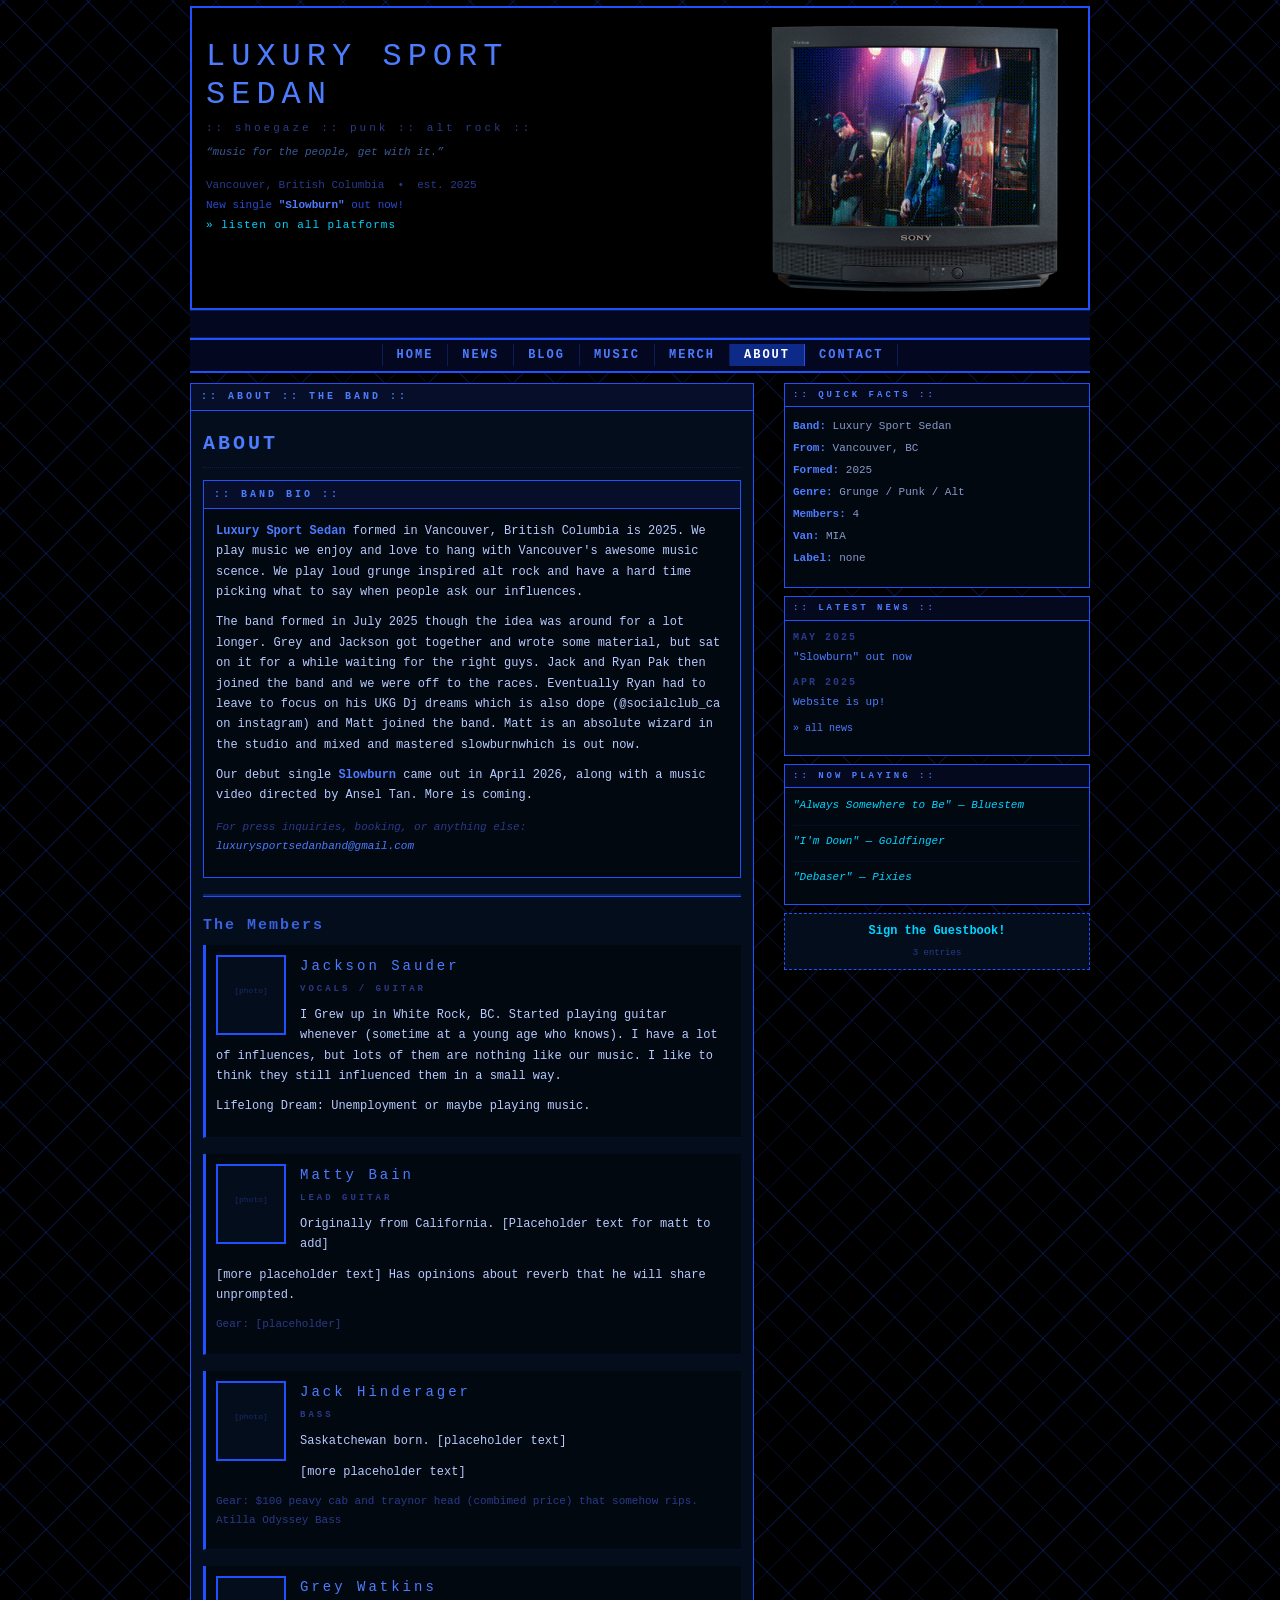
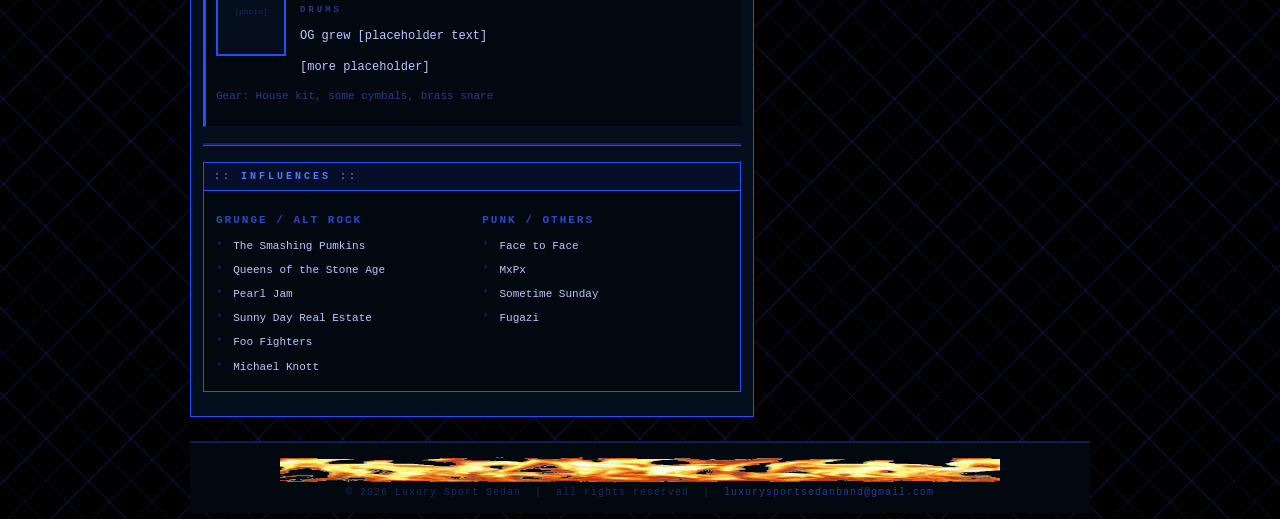
<file: about.html>
<!DOCTYPE HTML PUBLIC "-//W3C//DTD HTML 4.01 Transitional//EN"
 "http://www.w3.org/TR/html4/loose.dtd">
<html>
  <head>
    <title>Luxury Sport Sedan :: about</title>
    <meta http-equiv="Content-Type" content="text/html; charset=iso-8859-1">
    <meta name="description" content="Luxury Sport Sedan - band members, bio, influences.">
    <meta name="viewport" content="width=device-width, initial-scale=1.0">
    <link rel="stylesheet" type="text/css" href="styles.css">
  </head>
  <body>

    <div class="wrapper">

      <!-- ==================== BANNER ==================== -->
      <div class="banner">
	<div class="banner-right">
	  <div class="tv-container">
	    <img src="assets/LSS.gif" class="tv-gif" alt="Luxury Sport Sedan - live">
	    <img src="assets/trinitron-roto.png" class="tv-overlay" alt="">
	  </div>
	</div>
	<div class="banner-left">
	  <p class="banner-title">Luxury Sport<br>Sedan</p>
	  <p class="banner-subtitle">:: shoegaze :: punk :: alt rock ::</p>
	  <p class="banner-tagline">&ldquo;music for the people, get with it.&rdquo;</p>
	  <p style="font-size:11px; color:#2a3a8a; margin-top:14px; line-height:1.8;">
            Vancouver, British Columbia &nbsp;&bull;&nbsp; est. 2025<br>
            <span style="color:#2a4acc;">New single <b style="color:#4d7cff;">"Slowburn"</b> out now!</span><br>
            <a href="music.html" style="font-size:11px; color:#00d4ff; letter-spacing:1px;">&raquo; listen on all platforms</a>
	  </p>
	</div>
	<div class="banner-clearfix"></div>
      </div>

      <!-- ==================== MARQUEE ==================== -->
      <div class="marquee-bar">
	<marquee scrollamount="2" behavior="scroll">
	  &nbsp;&nbsp;&nbsp;&nbsp;*** Luxury Sport Sedan *** "SLOWBURN" SINGLE OUT NOW *** MAY 28 - VANCOUVER - UNPLUGGED *** OTHER SHOWS OF THAT NATURE *** MUSIC FOR THE PEOPLE *** NEW SINGLE "SLIME" OUT SOON ***
	  &nbsp;&nbsp;&nbsp;&nbsp;
	</marquee>
      </div>

      <div class="navbar">
	<div class="navbar-inner">
	  <a href="index.html">Home</a><a href="news.html">News</a><a href="blog.html">Blog</a><a href="music.html">Music</a><a href="merch.html">Merch</a><a href="about.html" class="active">About</a><a href="contact.html">Contact</a>
	</div>
      </div>

      <div class="layout-container">

	<div class="main-content">

	  <div class="content-box">
            <div class="content-box-header">:: about :: the band ::</div>
            <div class="content-box-body">

              <h1>About</h1>

              <div class="content-box" style="background-color:#020810;">
		<div class="content-box-header">:: band bio ::</div>
		<div class="content-box-body">
		  <p>
                    <b style="color:#4d7cff;">Luxury Sport Sedan</b> formed in Vancouver, British Columbia is 2025. We play music we enjoy and love to hang with Vancouver's awesome music scence.
                    We play loud grunge inspired alt rock and have a hard time picking what to say when people ask our influences.
		  </p>
		  <p>
                    The band formed in July 2025 though the idea was around for a lot longer. Grey and Jackson got together and wrote some material, but sat on it for a while waiting for the right guys. Jack and Ryan Pak then joined the band and we were off to the races. Eventually Ryan had to leave to focus on his UKG Dj dreams which is also dope (@socialclub_ca on instagram) and Matt joined the band. Matt is an absolute wizard in the studio and mixed and mastered slowburnwhich is out now.
		  </p>
		  <p>
                    Our debut single <b style="color:#4d7cff;">Slowburn</b> came out in April 2026, along with a music video directed by Ansel Tan. 
                    More is coming.
		  </p>
		  <p style="font-size:11px; color:#2a3a8a; font-style:italic; margin-top:12px;">
                    For press inquiries, booking, or anything else:
                    <a href="contact.html">luxurysportsedanband@gmail.com</a>
		  </p>
		</div>
              </div>

              <hr class="fancy">
              <h2>The Members</h2>

              <!-- JACKSON -->
              <div class="member-block">
		<div class="member-photo-placeholder">[photo]</div>
		<p class="member-name">Jackson Sauder</p>
		<p class="member-role">vocals / guitar</p>
		<p>
		 I Grew up in White Rock, BC. Started playing guitar whenever (sometime at a young age who knows). I have a lot of influences, but lots of them are nothing like our music. I like to think they still influenced them in a small way.
		</p>
		<p>
		  Lifelong Dream: Unemployment or maybe playing music.
		</p>
		<div class="clearfix"></div>
              </div>

              <!-- MATT -->
              <div class="member-block">
		<div class="member-photo-placeholder">[photo]</div>
		<p class="member-name">Matty Bain</p>
		<p class="member-role">lead guitar</p>
		<p>
		  Originally from California. [Placeholder text for matt to add]
		</p>
		<p>
		  [more placeholder text]
		  Has opinions about reverb that he will share unprompted.
		</p>
		<p style="font-size:11px; color:#2a3a8a;">
		  Gear: [placeholder]
		</p>
		<div class="clearfix"></div>
              </div>

              <!-- JACK -->
              <div class="member-block">
		<div class="member-photo-placeholder">[photo]</div>
		<p class="member-name">Jack Hinderager</p>
		<p class="member-role">bass</p>
		<p>
		  Saskatchewan born. [placeholder text]
		</p>
		<p>
		  [more placeholder text]
		</p>
		<p style="font-size:11px; color:#2a3a8a;">
		  Gear: $100 peavy cab and traynor head (combimed price) that somehow rips. Atilla Odyssey Bass
		</p>
		<div class="clearfix"></div>
              </div>

              <!-- GREY -->
              <div class="member-block">
		<div class="member-photo-placeholder">[photo]</div>
		<p class="member-name">Grey Watkins</p>
		<p class="member-role">drums</p>
		<p>
		  OG grew [placeholder text]
		</p>
		<p>
		  [more placeholder]
		</p>
		<p style="font-size:11px; color:#2a3a8a;">
		  Gear: House kit, some cymbals, brass snare
		</p>
		<div class="clearfix"></div>
              </div>

              <hr class="fancy">

              <div class="content-box" style="background-color:#020810;">
		<div class="content-box-header">:: influences ::</div>
		<div class="content-box-body">
		  <div style="overflow:hidden;">
                    <div style="float:left; width:48%;">
                      <h3>Grunge / Alt Rock</h3>
                      <ul style="list-style:none; padding:0; margin:0; font-size:11px; line-height:2.2;">
			<li><span class="star-bullet">*</span> The Smashing Pumkins</li>
			<li><span class="star-bullet">*</span> Queens of the Stone Age</li>
			<li><span class="star-bullet">*</span> Pearl Jam</li>
			<li><span class="star-bullet">*</span> Sunny Day Real Estate </li>
			<li><span class="star-bullet">*</span> Foo Fighters</li>
			<li><span class="star-bullet">*</span> Michael Knott</li>
                      </ul>
                    </div>
                    <div style="float:right; width:48%;">
                      <h3>Punk / Others</h3>
                      <ul style="list-style:none; padding:0; margin:0; font-size:11px; line-height:2.2;">
			<li><span class="star-bullet">*</span> Face to Face</li>
			<li><span class="star-bullet">*</span> MxPx</li>
			<li><span class="star-bullet">*</span> Sometime Sunday </li>
			<li><span class="star-bullet">*</span> Fugazi</li>
			<!--<li><span class="star-bullet">*</span> Sebadoh</li>
			<li><span class="star-bullet">*</span> Guided by Voices</li>-->
                      </ul>
                    </div>
                    <div class="clearfix"></div>
		  </div>
		</div>
              </div>

            </div>
	  </div>

	</div><!-- /main-content -->

	<div class="sidebar">

	  <div class="sidebar-box">
            <div class="sidebar-box-header">:: quick facts ::</div>
            <div class="sidebar-box-body">
              <p style="font-size:11px; line-height:2.0;">
		<b style="color:#4d7cff;">Band:</b> Luxury Sport Sedan<br>
		<b style="color:#4d7cff;">From:</b> Vancouver, BC<br>
		<b style="color:#4d7cff;">Formed:</b> 2025<br>
		<b style="color:#4d7cff;">Genre:</b> Grunge / Punk / Alt<br>
		<b style="color:#4d7cff;">Members:</b> 4<br>
		<b style="color:#4d7cff;">Van:</b> MIA<br>
		<b style="color:#4d7cff;">Label:</b> none <br>
              </p>
            </div>
	  </div>

	  <div class="sidebar-box">
            <div class="sidebar-box-header">:: latest news ::</div>
            <div class="sidebar-box-body">
              <p class="post-date">May 2025</p>
              <p style="margin:0 0 8px 0;"><a href="news.html">"Slowburn" out now</a></p>
              <p class="post-date">Apr 2025</p>
              <p style="margin:0 0 8px 0;"><a href="news.html">Website is up!</a></p>
              <p style="margin-top:6px; font-size:10px;"><a href="news.html">&raquo; all news</a></p>
            </div>
	  </div>

	  <div class="sidebar-box">
            <div class="sidebar-box-header">:: now playing ::</div>
            <div class="sidebar-box-body">
              <p class="now-playing-title">"Always Somewhere to Be" &mdash; Bluestem</p>
              <hr class="thin">
              <p class="now-playing-title">"I'm Down" &mdash; Goldfinger</p>
              <hr class="thin">
              <p class="now-playing-title">"Debaser" &mdash; Pixies</p>
            </div>
	  </div>

	  <div class="guestbook-box">
            <a href="contact.html">Sign the Guestbook!</a>
            <p style="font-size:9px; color:#2a3a8a; margin:4px 0 0 0;">3 entries</p>
	  </div>

	</div><!-- /sidebar -->

	<div class="layout-clearfix"></div>
      </div>

      <!-- ==================== FOOTER ==================== -->
      <div class="footer">
	<img src="assets/divider.gif" alt="------" width="720" height="30"><br>
	&copy; 2026 Luxury Sport Sedan &nbsp;|&nbsp; all rights reserved &nbsp;|&nbsp;
	<a href="contact.html">luxurysportsedanband@gmail.com</a><br>
	<!-- <div class="footer-badges"> -->
	  <!--   <span class="badge">html 4.01</span> -->
	  <!--   <span class="badge">no frames</span> -->
	  <!--   <span class="badge">anti-pop</span> -->
	  <!--   <span class="badge">loud music</span> -->
	  <!-- </div> -->
      </div>

    </div>
  </body>
</html>
</file>
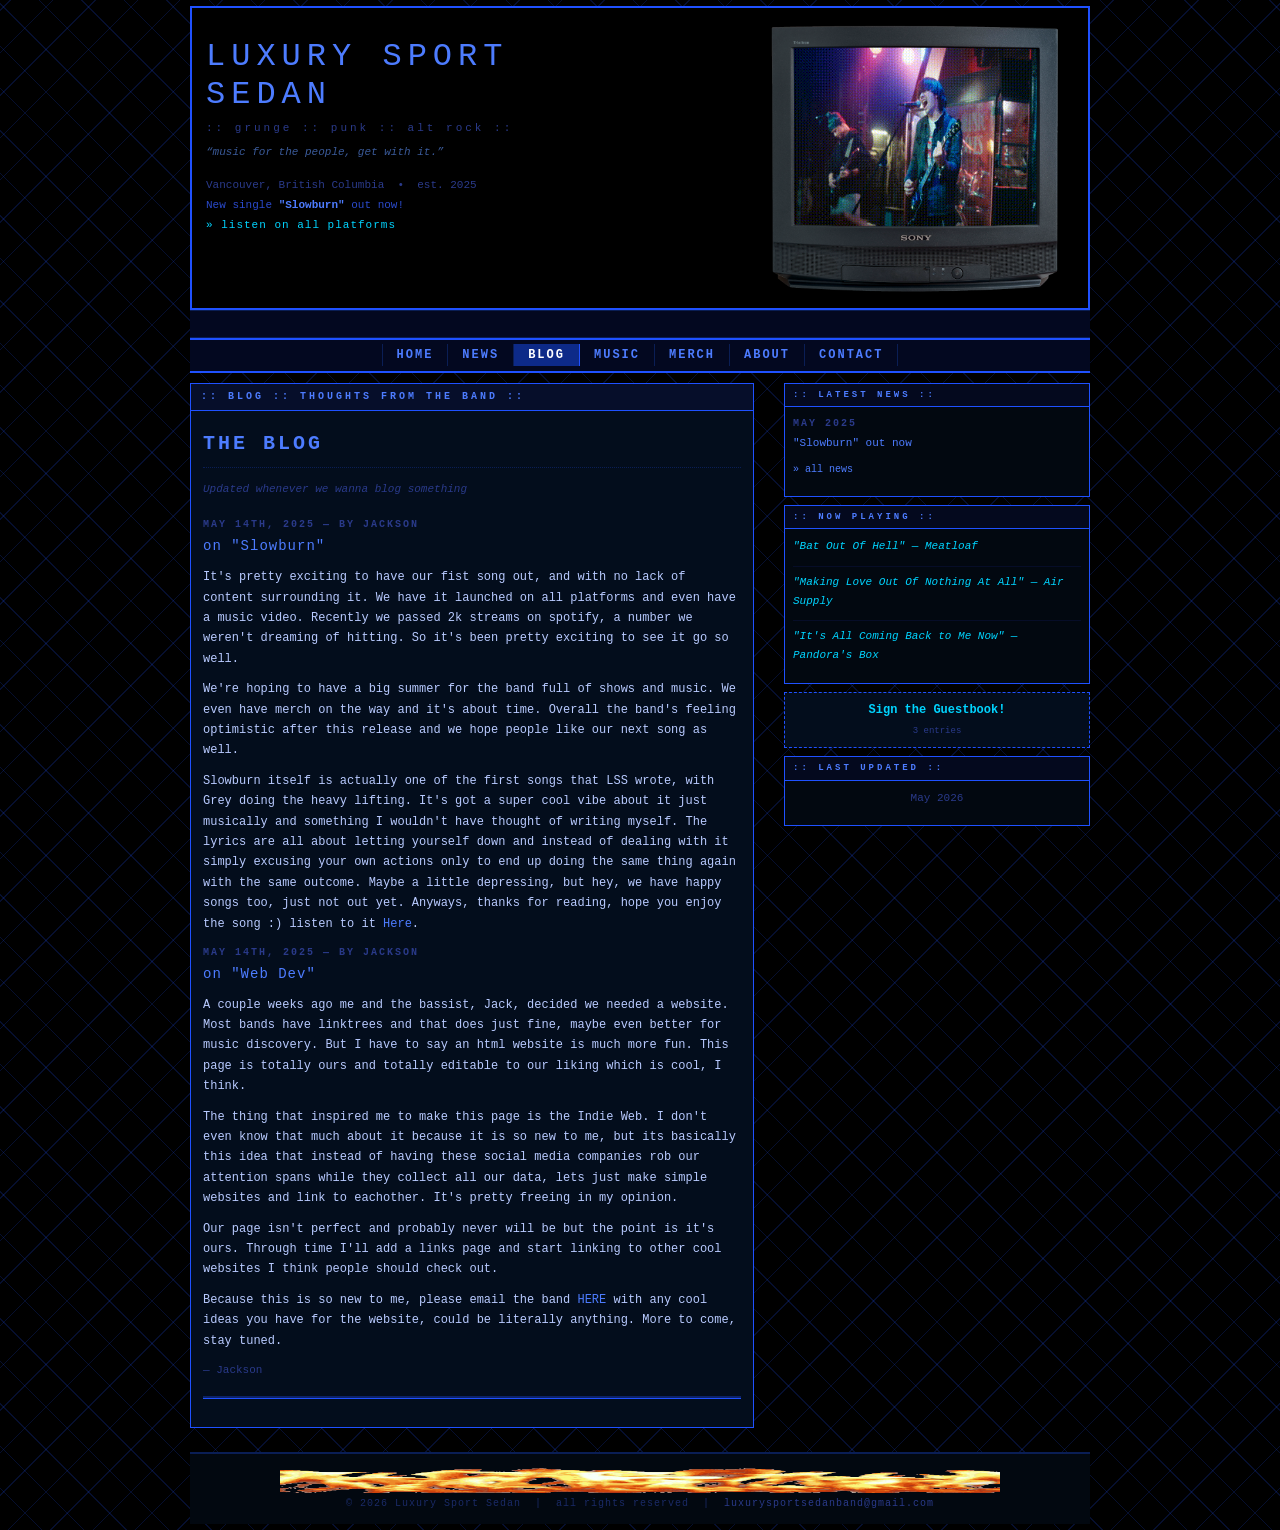
<file: blog.html>
<!DOCTYPE HTML PUBLIC "-//W3C//DTD HTML 4.01 Transitional//EN"
 "http://www.w3.org/TR/html4/loose.dtd">
<html>
  <head>
    <title>Luxury Sport Sedan :: blog</title>
    <meta http-equiv="Content-Type" content="text/html; charset=iso-8859-1">
    <meta name="description" content="Luxury Sport Sedan blog - tour stories, recording updates.">
    <meta name="viewport" content="width=device-width, initial-scale=1.0">
    <link rel="stylesheet" type="text/css" href="styles.css">
  </head>
  <body>

    <div class="wrapper">

      <!-- ==================== BANNER ==================== -->
      <div class="banner">
	<div class="banner-right">
	  <div class="tv-container">
	    <img src="assets/LSS.gif" class="tv-gif" alt="Luxury Sport Sedan - live">
	    <img src="assets/trinitron-roto.png" class="tv-overlay" alt="">
	  </div>
	</div>
	<div class="banner-left">
	  <p class="banner-title">Luxury Sport<br>Sedan</p>
	  <p class="banner-subtitle">:: grunge :: punk :: alt rock ::</p>
	  <p class="banner-tagline">&ldquo;music for the people, get with it.&rdquo;</p>
	  <p style="font-size:11px; color:#2a3a8a; margin-top:14px; line-height:1.8;">
            Vancouver, British Columbia &nbsp;&bull;&nbsp; est. 2025<br>
            <span style="color:#2a4acc;">New single <b style="color:#4d7cff;">"Slowburn"</b> out now!</span><br>
            <a href="music.html" style="font-size:11px; color:#00d4ff; letter-spacing:1px;">&raquo; listen on all platforms</a>
	  </p>
	</div>
	<div class="banner-clearfix"></div>
      </div>

      <!-- ==================== MARQUEE ==================== -->
      <div class="marquee-bar">
	<marquee scrollamount="2" behavior="scroll">
	  &nbsp;&nbsp;&nbsp;&nbsp;*** Luxury Sport Sedan *** "SLOWBURN" SINGLE OUT NOW *** MAY 28 - VANCOUVER - UNPLUGGED *** OTHER SHOWS OF THAT NATURE *** MUSIC FOR THE PEOPLE *** NEW SINGLE "SLIME" OUT SOON ***
	  &nbsp;&nbsp;&nbsp;&nbsp;
	</marquee>
      </div>

      <!-- ==================== NAVBAR ==================== -->
      <div class="navbar">
	<div class="navbar-inner">
	  <a href="index.html">Home</a><a href="news.html">News</a><a href="blog.html" class="active">Blog</a><a href="music.html">Music</a><a href="merch.html">Merch</a><a href="about.html">About</a><a href="contact.html">Contact</a>
	</div>
      </div>

      <div class="layout-container">

	<div class="main-content">

	  <div class="content-box">
            <div class="content-box-header">:: blog :: thoughts from the band ::</div>
            <div class="content-box-body">

              <h1>The Blog</h1>
              <p style="font-size:11px; color:#2a3a8a; font-style:italic; margin-bottom:18px;">
		Updated whenever we wanna blog something
              </p>
		<!-- Post 2 -->
		<div class="post-date">May 14th, 2025 &mdash; by Jackson</div>
		<p class="post-title">on "Slowburn"</p>
		<p>
		It's pretty exciting to have our fist song out, and with no lack of content surrounding it. We have it launched on all platforms and even have a music video. Recently we passed 2k streams on spotify, a number we weren't dreaming of hitting. So it's been pretty exciting to see it go so well. 
		</p>
		<p>
		We're hoping to have a big summer for the band full of shows and music. We even have merch on the way and it's about time. Overall the band's feeling optimistic after this release and we hope people like our next song as well.
		</p>
		<p>
		Slowburn itself is actually one of the first songs that LSS wrote, with Grey doing the heavy lifting. It's got a super cool vibe about it just musically and something I wouldn't have thought of writing myself. The lyrics are all about letting yourself down and instead of dealing with it simply excusing your own actions only to end up doing the same thing again with the same outcome. Maybe a little depressing, but hey, we have happy songs too, just not out yet. Anyways, thanks for reading, hope you enjoy the song :) listen to it <a href="music.html">Here</a>.
		</p>
		<!-- POST 1 -->
              <div class="post-date">May 14th, 2025 &mdash; by Jackson</div>
              <p class="post-title">on "Web Dev"</p>

              <p>
		A couple weeks ago me and the bassist, Jack, decided we needed a website. Most bands have linktrees and that does just fine, maybe even better for music discovery. But I have to say an html website is much more fun. This page is totally ours and totally editable to our liking which is cool, I think.
              </p>
              <p>
		The thing that inspired me to make this page is the Indie Web. I don't even know that much about it because it is so new to me, but its basically this idea that instead of having these social media companies rob our attention spans while they collect all our data, lets just make simple websites and link to eachother. It's pretty freeing in my opinion.
              </p>
              <p>
		Our page isn't perfect and probably never will be but the point is it's ours. Through time I'll add a links page and start linking to other cool websites I think people should check out.
              </p>
              <p>
	      Because this is so new to me, please email the band <a href="contact.html">HERE</a> with any cool ideas you have for the website, could be literally anything. More to come, stay tuned.
              </p>
              <p style="font-size:11px; color:#2a3a8a;">
		&mdash; Jackson
              </p>

              <hr class="fancy">

              <!-- POST 2 -->
             <!-- <div class="post-date">March 2025 &mdash; by Jordan</div>
              <p class="post-title">back in the studio: a brief report</p>

              <p>
		We've been recording again since January. I want to give an update but I also
		don't want to oversell anything before it exists, so I'll just say: we're
		making the best stuff we've made. The direction is more direct than the EP.
		Less pretty, more blunt.
              </p>
              <p>
		Sam has been running her guitar through a broken preamp that gives everything
		this slightly wrong quality, like a signal that's being transmitted through
		something it shouldn't be. We've leaned into it. The wrongness became the point.
              </p>
              <p>
		Alex figured out a bass tone that sounds like a car engine idling underwater.
		I don't know how to explain it further. Mira has been playing simpler parts
		and it's somehow hitting harder than anything she's played before.
              </p>

              <blockquote>
		"the best recording sessions are the ones where you do something by accident
		and then you spend three hours trying to recreate it on purpose."
              </blockquote>

              <p>
		We're aiming to have everything recorded by end of May. Then mixing. Then out.
		No label, no timeline, just us deciding when it's done.
              </p>

	      <hr class="fancy">-->

              <!-- POST 3 
              <div class="post-date">November 2024 &mdash; by Sam</div>
              <p class="post-title">the Static Youth EP: where it came from</p>

              <p>
		We put out the Static Youth EP in 2024 and didn't really talk about it much.
		Here's a brief explainer for anyone who cares.
              </p>
              <p>
		We recorded it in Mike's basement over about six weekends. Mike is a friend,
		not in the band. His basement has this weird natural reverb from the concrete
		walls that we liked so much we tried to recreate it in the mix and couldn't,
		so we just used the room.
              </p>
              <p>
		"Ghost Frequency" was the first song we wrote as a band, from a practice session
		that we recorded by accident. The version on the EP is almost exactly the same
		as what came out of that practice. We added one guitar layer and Mira re-did
		the drums because the original kick drum was mic'd badly.
              </p>
              <p>
		"Drift" was the last one recorded and the longest. Six and a half minutes.
		We were going to cut it down. We didn't. It needs the time it takes.
              </p>
              <p>
		<a href="music.html">&raquo; stream the EP</a>
              </p>

	      <hr class="fancy">-->

              <!-- POST 4 
              <div class="post-date">August 2024 &mdash; by Mira</div>
              <p class="post-title">first show recap</p>

              <p>
		We played our first show last Saturday. About 40 people. Tiny venue.
		The PA was borrowed and the monitor mix was basically useless.
		We could barely hear each other.
              </p>
              <p>
		It was great.
              </p>
              <p>
		There's something that happens in a loud band when the sound gets big enough
		that you can't separate the instruments anymore. They all become one thing.
		That happened about two songs in and didn't stop until the last note.
              </p>
              <p>
		Someone told us after that we were "too loud for the room." We said yes,
		that was the idea. They didn't seem satisfied with that answer.
		We were.
              </p>
              <p style="font-size:11px; color:#2a3a8a; margin-top:14px;">
		&mdash; mira // somewhere loud
	      </p>-->

	    </div>
	  </div>

	</div><!-- /main-content -->

	<div class="sidebar">

	  <div class="sidebar-box">
            <div class="sidebar-box-header">:: latest news ::</div>
            <div class="sidebar-box-body">
              <p class="post-date">May 2025</p>
              <p style="margin:0 0 8px 0;"><a href="news.html">"Slowburn" out now</a></p>
             <!-- <p class="post-date">Apr 2025</p>
	     <p style="margin:0 0 8px 0;"><a href="news.html">Tour dates announced</a></p>-->
              <p style="margin-top:6px; font-size:10px;"><a href="news.html">&raquo; all news</a></p>
            </div>
	  </div>

	  <!--<div class="sidebar-box">
            <div class="sidebar-box-header">:: blog archive ::</div>
            <div class="sidebar-box-body">
              <p style="color:#2a3a8a; font-size:9px; text-transform:uppercase; letter-spacing:1px; margin:0 0 4px 0;">2025</p>
              <span class="star-bullet">*</span><a href="#">May &mdash; Slowburn is out</a><br>
              <span class="star-bullet">*</span><a href="#">March &mdash; back in studio</a><br>
              <hr class="thin">
              <p style="color:#2a3a8a; font-size:9px; text-transform:uppercase; letter-spacing:1px; margin:4px 0;">2024</p>
              <span class="star-bullet">*</span><a href="#">Nov &mdash; about Static Youth</a><br>
              <span class="star-bullet">*</span><a href="#">Aug &mdash; first show</a><br>
            </div>
	  </div>-->

	  <div class="sidebar-box">
            <div class="sidebar-box-header">:: now playing ::</div>
            <div class="sidebar-box-body">
              <p class="now-playing-title">"Bat Out Of Hell" &mdash; Meatloaf</p>
              <hr class="thin">
              <p class="now-playing-title">"Making Love Out Of Nothing At All" &mdash; Air Supply</p>
              <hr class="thin">
              <p class="now-playing-title">"It's All Coming Back to Me Now" &mdash; Pandora's Box</p>
            </div>
	  </div>

	  <div class="guestbook-box">
            <a href="contact.html">Sign the Guestbook!</a>
            <p style="font-size:9px; color:#2a3a8a; margin:4px 0 0 0;">3 entries</p>
	  </div>

	  <div class="sidebar-box">
            <div class="sidebar-box-header">:: last updated ::</div>
            <div class="sidebar-box-body">
              <p style="text-align:center; color:#2a3a8a; font-size:11px;">May 2026</p>
            </div>
	  </div>

	</div><!-- /sidebar -->

	<div class="layout-clearfix"></div>
      </div>

      <!-- ==================== FOOTER ==================== -->
      <div class="footer">
	<img src="assets/divider.gif" alt="------" width="720" height="30"><br>
	&copy; 2026 Luxury Sport Sedan &nbsp;|&nbsp; all rights reserved &nbsp;|&nbsp;
	<a href="contact.html">luxurysportsedanband@gmail.com</a><br>
	<!-- <div class="footer-badges"> -->
	  <!--   <span class="badge">html 4.01</span> -->
	  <!--   <span class="badge">no frames</span> -->
	  <!--   <span class="badge">anti-pop</span> -->
	  <!--   <span class="badge">loud music</span> -->
	  <!-- </div> -->
      </div>

    </div>
  </body>
</html>
</file>
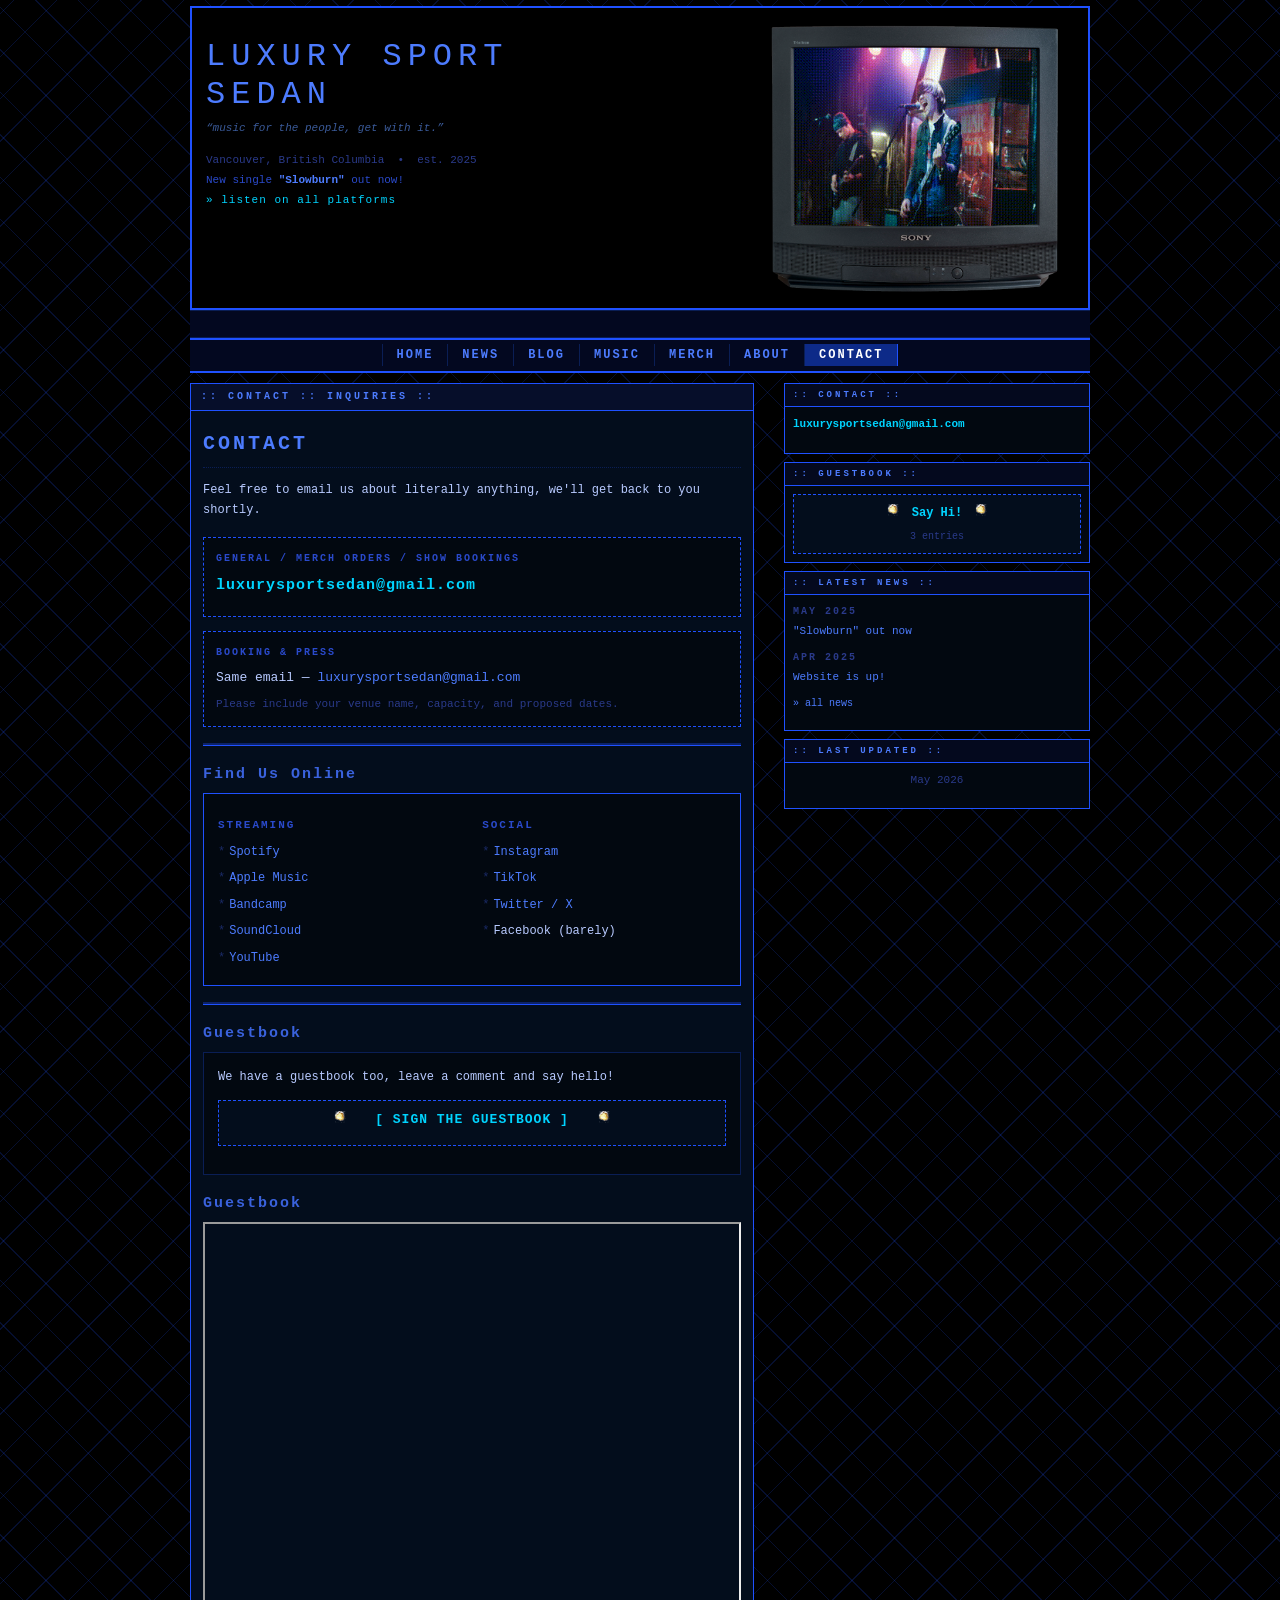
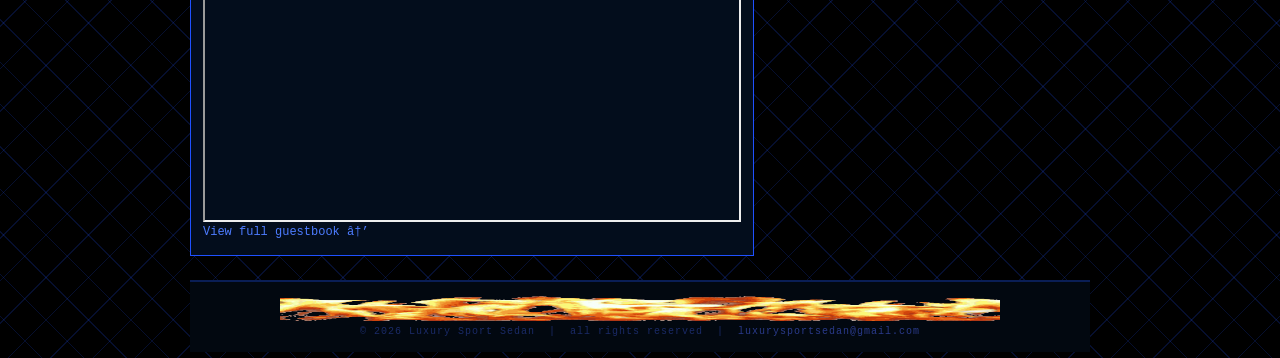
<file: contact.html>
<!DOCTYPE HTML PUBLIC "-//W3C//DTD HTML 4.01 Transitional//EN"
 "http://www.w3.org/TR/html4/loose.dtd">
<html>
  <head>
    <title>Luxury Sport Sedan :: contact</title>
    <meta http-equiv="Content-Type" content="text/html; charset=iso-8859-1">
    <meta name="description" content="Luxury Sport Sedan - contact, guestbook, social links.">
    <meta name="viewport" content="width=device-width, initial-scale=1.0">
    <link rel="stylesheet" type="text/css" href="styles.css">
  </head>
  <body>

    <div class="wrapper">

      <!-- ==================== BANNER ==================== -->
      <div class="banner">
	<div class="banner-right">
	  <div class="tv-container">
	    <img src="assets/LSS.gif" class="tv-gif" alt="Luxury Sport Sedan - live">
	    <img src="assets/trinitron-roto.png" class="tv-overlay" alt="">
	  </div>
	</div>
	<div class="banner-left">
	  <p class="banner-title">Luxury Sport<br>Sedan</p>
	  <!--<p class="banner-subtitle">:: shoegaze :: punk :: alt rock ::</p>-->
	  <p class="banner-tagline">&ldquo;music for the people, get with it.&rdquo;</p>
	  <p style="font-size:11px; color:#2a3a8a; margin-top:14px; line-height:1.8;">
            Vancouver, British Columbia &nbsp;&bull;&nbsp; est. 2025<br>
            <span style="color:#2a4acc;">New single <b style="color:#4d7cff;">"Slowburn"</b> out now!</span><br>
            <a href="music.html" style="font-size:11px; color:#00d4ff; letter-spacing:1px;">&raquo; listen on all platforms</a>
	  </p>
	</div>
	<div class="banner-clearfix"></div>
      </div>

      <!-- ==================== MARQUEE ==================== -->
      <div class="marquee-bar">
	<marquee scrollamount="2" behavior="scroll">
	  &nbsp;&nbsp;&nbsp;&nbsp;*** Luxury Sport Sedan *** "SLOWBURN" SINGLE OUT NOW *** MAY 28 - VANCOUVER - UNPLUGGED *** OTHER SHOWS OF THAT NATURE *** MUSIC FOR THE PEOPLE *** NEW SINGLE "SLIME" OUT SOON ***
	  &nbsp;&nbsp;&nbsp;&nbsp;
	</marquee>
      </div>

      <div class="navbar">
	<div class="navbar-inner">
	  <a href="index.html">Home</a><a href="news.html">News</a><a href="blog.html">Blog</a><a href="music.html">Music</a><a href="merch.html">Merch</a><a href="about.html">About</a><a href="contact.html" class="active">Contact</a>
	</div>
      </div>

      <div class="layout-container">

	<div class="main-content">

	  <div class="content-box">
            <div class="content-box-header">:: contact :: inquiries ::</div>
            <div class="content-box-body">

              <h1>Contact</h1>

              <p style="font-size:12px; line-height:1.7; margin-bottom:16px;">
		Feel free to email us about literally anything, we'll get back to you shortly.
              </p>

              <!-- GENERAL EMAIL -->
              <div class="contact-block">
		<p class="contact-label">General / Merch Orders / Show Bookings</p>
		<p style="margin:6px 0;">
		  <a href="mailto:luxurysportsedan@gmail.com" style="color:#00d4ff; font-size:15px; font-weight:bold; letter-spacing:1px;">
                    luxurysportsedan@gmail.com
		  </a>
		</p>
              </div>

              <!-- BOOKING -->
              <div class="contact-block">
		<p class="contact-label">Booking &amp; Press</p>
		<p style="margin:6px 0; font-size:13px;">
		  Same email &mdash;
		  <a href="mailto:luxurysportsedan@gmail.com" style="color:#4d7cff;">luxurysportsedan@gmail.com</a>
		</p>
		<p style="font-size:11px; color:#2a3a8a; margin:4px 0 0 0;">
		  Please include your venue name, capacity, and proposed dates.
		</p>
              </div>

              <hr class="fancy">

              <!-- SOCIAL / STREAMING -->
              <h2>Find Us Online</h2>

              <div style="background-color:#020810; border:1px solid #1F51FF; padding:14px; margin-bottom:16px;">
		<div style="overflow:hidden;">
		  <div style="float:left; width:48%;">
                    <h3>Streaming</h3>
                    <ul style="list-style:none; padding:0; margin:0; font-size:12px; line-height:2.2;">
                      <li><span class="star-bullet">*</span><a href="#">Spotify</a></li>
                      <li><span class="star-bullet">*</span><a href="#">Apple Music</a></li>
                      <li><span class="star-bullet">*</span><a href="#">Bandcamp</a></li>
                      <li><span class="star-bullet">*</span><a href="#">SoundCloud</a></li>
                      <li><span class="star-bullet">*</span><a href="#">YouTube</a></li>
                    </ul>
		  </div>
		  <div style="float:right; width:48%;">
                    <h3>Social</h3>
                    <ul style="list-style:none; padding:0; margin:0; font-size:12px; line-height:2.2;">
                      <li><span class="star-bullet">*</span><a href="#">Instagram</a></li>
                      <li><span class="star-bullet">*</span><a href="#">TikTok</a></li>
                      <li><span class="star-bullet">*</span><a href="#">Twitter / X</a></li>
                      <li><span class="star-bullet">*</span>Facebook (barely)</li>
                    </ul>
		  </div>
		  <div class="clearfix"></div>
		</div>
              </div>

              <hr class="fancy">

              <!-- GUESTBOOK -->
              <h2>Guestbook</h2>

              <div style="background-color:#020810; border:1px solid #0a1e55; padding:14px; margin-bottom:16px;">
		<p style="font-size:12px; line-height:1.7; margin-bottom:12px;">
		  We have a guestbook too, leave a comment and say hello!
		</p>
		<div class="guestbook-box" style="margin:0 0 14px 0;">
		  <img src="assets/star.gif" alt="*" width="12" height="12">
		  &nbsp;&nbsp;
		  <a href="https://luxurysportsedan.atabook.org" style="font-size:13px; letter-spacing:1px;">[ SIGN THE GUESTBOOK ]</a>
		  &nbsp;&nbsp;
		  <img src="assets/star.gif" alt="*" width="12" height="12">
		  <p style="font-size:10px; color:#2a3a8a; margin:6px 0 0 0;">
		  </p>
		</div>

		</div>
		<div class="guestbook-preview">

  <h2>Guestbook</h2>

  <iframe
    src="https://luxurysportsedan.atabook.org"
    width="100%"
    height="600"
    loading="lazy">
  </iframe>

  <a href="https://luxurysportsedan.atabook.org">
    View full guestbook →
  </a>

</div>
            </div>
	  </div>

	</div><!-- /main-content -->

	<div class="sidebar">

	  <div class="sidebar-box">
            <div class="sidebar-box-header">:: contact ::</div>
            <div class="sidebar-box-body">
              <p style="font-size:11px; line-height:1.8; word-break:break-all;">
		<a href="mailto:luxurysportsedan@gmail.com" style="color:#00d4ff; font-weight:bold;">
		  luxurysportsedan@gmail.com
		</a>
              </p>
            </div>
	  </div>

	  <div class="sidebar-box">
            <div class="sidebar-box-header">:: guestbook ::</div>
            <div class="sidebar-box-body">
              <div class="guestbook-box" style="margin:0;">
		<img src="assets/star.gif" alt="*" width="12" height="12">
		&nbsp;<a href="https://luxurysportsedan.atabook.org">Say Hi!</a>&nbsp;
		<img src="assets/star.gif" alt="*" width="12" height="12">
		<p style="font-size:10px; color:#2a3a8a; margin:4px 0 0 0;">3 entries</p>
              </div>
            </div>
	  </div>

	  <div class="sidebar-box">
            <div class="sidebar-box-header">:: latest news ::</div>
            <div class="sidebar-box-body">
              <p class="post-date">May 2025</p>
              <p style="margin:0 0 8px 0;"><a href="news.html">"Slowburn" out now</a></p>
              <p class="post-date">Apr 2025</p>
              <p style="margin:0 0 8px 0;"><a href="news.html">Website is up!</a></p>
              <p style="margin-top:6px; font-size:10px;"><a href="news.html">&raquo; all news</a></p>
            </div>
	  </div>

	  <div class="sidebar-box">
            <div class="sidebar-box-header">:: last updated ::</div>
            <div class="sidebar-box-body">
              <p style="text-align:center; color:#2a3a8a; font-size:11px;">May 2026</p>
            </div>
	  </div>

	</div><!-- /sidebar -->

	<div class="layout-clearfix"></div>
      </div>

      <!-- ==================== FOOTER ==================== -->
      <div class="footer">
	<img src="assets/divider.gif" alt="------" width="720" height="30"><br>
	&copy; 2026 Luxury Sport Sedan &nbsp;|&nbsp; all rights reserved &nbsp;|&nbsp;
	<a href="contact.html">luxurysportsedan@gmail.com</a><br>
	<!-- <div class="footer-badges"> -->
	  <!--   <span class="badge">html 4.01</span> -->
	  <!--   <span class="badge">no frames</span> -->
	  <!--   <span class="badge">anti-pop</span> -->
	  <!--   <span class="badge">loud music</span> -->
	  <!-- </div> -->
      </div>

    </div>
  </body>
</html>
</file>
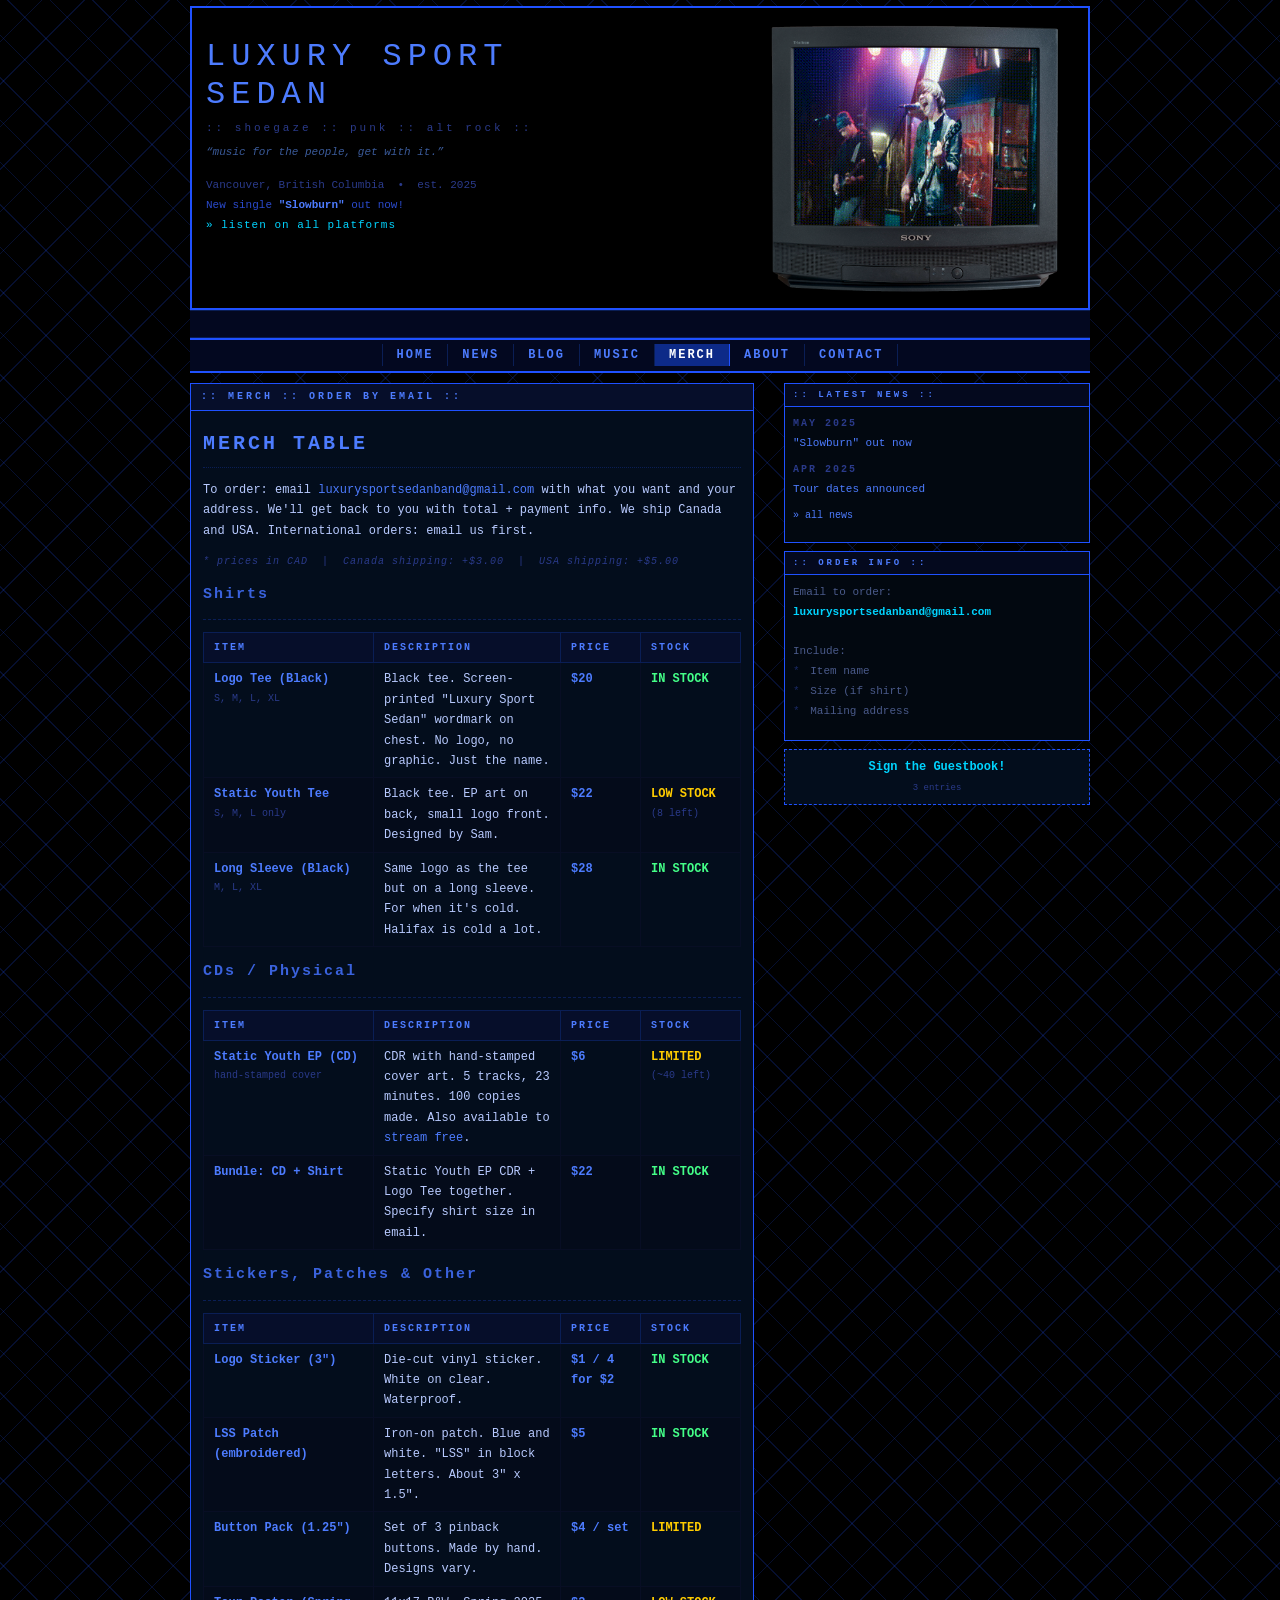
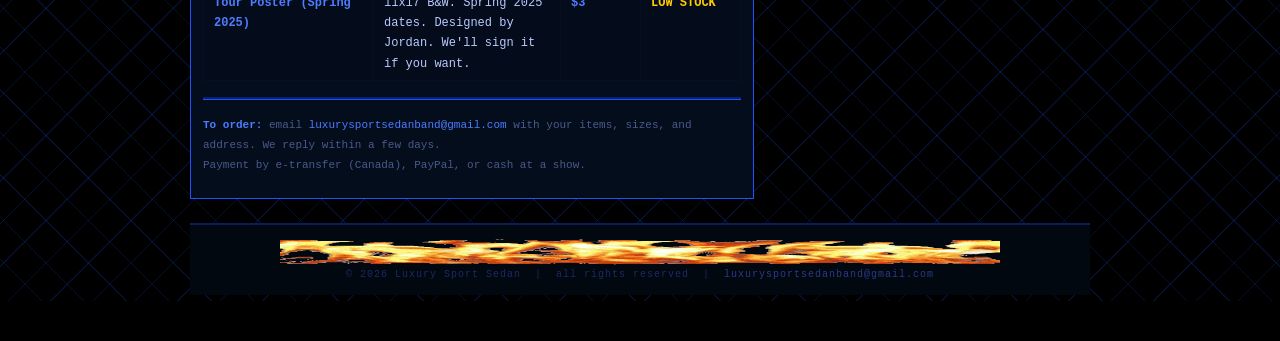
<file: merch.html>
<!DOCTYPE HTML PUBLIC "-//W3C//DTD HTML 4.01 Transitional//EN"
 "http://www.w3.org/TR/html4/loose.dtd">
<html>
  <head>
    <title>Luxury Sport Sedan :: merch</title>
    <meta http-equiv="Content-Type" content="text/html; charset=iso-8859-1">
    <meta name="description" content="Luxury Sport Sedan merch - shirts, CDs, stickers.">
    <meta name="viewport" content="width=device-width, initial-scale=1.0">
    <link rel="stylesheet" type="text/css" href="styles.css">
  </head>
  <body>

    <div class="wrapper">

      <!-- ==================== BANNER ==================== -->
      <div class="banner">
	<div class="banner-right">
	  <div class="tv-container">
	    <img src="assets/LSS.gif" class="tv-gif" alt="Luxury Sport Sedan - live">
	    <img src="assets/trinitron-roto.png" class="tv-overlay" alt="">
	  </div>
	</div>
	<div class="banner-left">
	  <p class="banner-title">Luxury Sport<br>Sedan</p>
	  <p class="banner-subtitle">:: shoegaze :: punk :: alt rock ::</p>
	  <p class="banner-tagline">&ldquo;music for the people, get with it.&rdquo;</p>
	  <p style="font-size:11px; color:#2a3a8a; margin-top:14px; line-height:1.8;">
            Vancouver, British Columbia &nbsp;&bull;&nbsp; est. 2025<br>
            <span style="color:#2a4acc;">New single <b style="color:#4d7cff;">"Slowburn"</b> out now!</span><br>
            <a href="music.html" style="font-size:11px; color:#00d4ff; letter-spacing:1px;">&raquo; listen on all platforms</a>
	  </p>
	</div>
	<div class="banner-clearfix"></div>
      </div>

      <!-- ==================== MARQUEE ==================== -->
      <div class="marquee-bar">
	<marquee scrollamount="2" behavior="scroll">
	  &nbsp;&nbsp;&nbsp;&nbsp;*** Luxury Sport Sedan *** "SLOWBURN" SINGLE OUT NOW *** MAY 28 - VANCOUVER - UNPLUGGED *** OTHER SHOWS OF THAT NATURE *** MUSIC FOR THE PEOPLE *** NEW SINGLE "SLIME" OUT SOON ***
	  &nbsp;&nbsp;&nbsp;&nbsp;
	</marquee>
      </div>

      <div class="navbar">
	<div class="navbar-inner">
	  <a href="index.html">Home</a><a href="news.html">News</a><a href="blog.html">Blog</a><a href="music.html">Music</a><a href="merch.html" class="active">Merch</a><a href="about.html">About</a><a href="contact.html">Contact</a>
	</div>
      </div>

      <div class="layout-container">

	<div class="main-content">

	  <div class="content-box">
            <div class="content-box-header">:: merch :: order by email ::</div>
            <div class="content-box-body">

              <h1>Merch Table</h1>

              <p style="font-size:12px; line-height:1.7; margin-bottom:12px;">
		To order: email <a href="contact.html">luxurysportsedanband@gmail.com</a>
		with what you want and your address. We'll get back to you with total + payment info.
		We ship Canada and USA. International orders: email us first.
              </p>

              <p class="merch-note">
		* prices in CAD &nbsp;|&nbsp; Canada shipping: +$3.00 &nbsp;|&nbsp; USA shipping: +$5.00
              </p>

              <!-- SHIRTS -->
              <h2>Shirts</h2>
              <hr class="divider">

              <div class="table-scroll">
		<table class="data-table" cellpadding="0" cellspacing="0">
		  <tr>
		    <th width="170">Item</th>
		    <th>Description</th>
		    <th width="80">Price</th>
		    <th width="100">Stock</th>
		  </tr>
		  <tr>
		    <td>
		      <b style="color:#4d7cff;">Logo Tee (Black)</b><br>
		      <span style="font-size:10px; color:#2a3a8a;">S, M, L, XL</span>
		    </td>
		    <td>
		      Black tee. Screen-printed "Luxury Sport Sedan" wordmark on chest.
		      No logo, no graphic. Just the name.
		    </td>
		    <td><b style="color:#4d7cff;">$20</b></td>
		    <td><span class="availability-yes">IN STOCK</span></td>
		  </tr>
		  <tr class="alt">
		    <td>
		      <b style="color:#4d7cff;">Static Youth Tee</b><br>
		      <span style="font-size:10px; color:#2a3a8a;">S, M, L only</span>
		    </td>
		    <td>
		      Black tee. EP art on back, small logo front. Designed by Sam.
		    </td>
		    <td><b style="color:#4d7cff;">$22</b></td>
		    <td><span class="availability-low">LOW STOCK</span><br><span style="font-size:10px; color:#2a3a8a;">(8 left)</span></td>
		  </tr>
		  <tr>
		    <td>
		      <b style="color:#4d7cff;">Long Sleeve (Black)</b><br>
		      <span style="font-size:10px; color:#2a3a8a;">M, L, XL</span>
		    </td>
		    <td>
		      Same logo as the tee but on a long sleeve. For when it's cold.
		      Halifax is cold a lot.
		    </td>
		    <td><b style="color:#4d7cff;">$28</b></td>
		    <td><span class="availability-yes">IN STOCK</span></td>
		  </tr>
		</table>
              </div>

              <!-- CDs -->
              <h2>CDs / Physical</h2>
              <hr class="divider">

              <div class="table-scroll">
		<table class="data-table" cellpadding="0" cellspacing="0">
		  <tr>
		    <th width="170">Item</th>
		    <th>Description</th>
		    <th width="80">Price</th>
		    <th width="100">Stock</th>
		  </tr>
		  <tr>
		    <td>
		      <b style="color:#4d7cff;">Static Youth EP (CD)</b><br>
		      <span style="font-size:10px; color:#2a3a8a;">hand-stamped cover</span>
		    </td>
		    <td>
		      CDR with hand-stamped cover art. 5 tracks, 23 minutes.
		      100 copies made. Also available to <a href="music.html">stream free</a>.
		    </td>
		    <td><b style="color:#4d7cff;">$6</b></td>
		    <td><span class="availability-low">LIMITED</span><br><span style="font-size:10px; color:#2a3a8a;">(~40 left)</span></td>
		  </tr>
		  <tr class="alt">
		    <td>
		      <b style="color:#4d7cff;">Bundle: CD + Shirt</b>
		    </td>
		    <td>
		      Static Youth EP CDR + Logo Tee together. Specify shirt size in email.
		    </td>
		    <td><b style="color:#4d7cff;">$22</b></td>
		    <td><span class="availability-yes">IN STOCK</span></td>
		  </tr>
		</table>
              </div>

              <!-- SMALL STUFF -->
              <h2>Stickers, Patches &amp; Other</h2>
              <hr class="divider">

              <div class="table-scroll">
		<table class="data-table" cellpadding="0" cellspacing="0">
		  <tr>
		    <th width="170">Item</th>
		    <th>Description</th>
		    <th width="80">Price</th>
		    <th width="100">Stock</th>
		  </tr>
		  <tr>
		    <td>
		      <b style="color:#4d7cff;">Logo Sticker (3")</b>
		    </td>
		    <td>
		      Die-cut vinyl sticker. White on clear. Waterproof.
		    </td>
		    <td><b style="color:#4d7cff;">$1 / 4 for $2</b></td>
		    <td><span class="availability-yes">IN STOCK</span></td>
		  </tr>
		  <tr class="alt">
		    <td>
		      <b style="color:#4d7cff;">LSS Patch (embroidered)</b>
		    </td>
		    <td>
		      Iron-on patch. Blue and white. "LSS" in block letters. About 3" x 1.5".
		    </td>
		    <td><b style="color:#4d7cff;">$5</b></td>
		    <td><span class="availability-yes">IN STOCK</span></td>
		  </tr>
		  <tr>
		    <td>
		      <b style="color:#4d7cff;">Button Pack (1.25")</b>
		    </td>
		    <td>
		      Set of 3 pinback buttons. Made by hand. Designs vary.
		    </td>
		    <td><b style="color:#4d7cff;">$4 / set</b></td>
		    <td><span class="availability-low">LIMITED</span></td>
		  </tr>
		  <tr class="alt">
		    <td>
		      <b style="color:#4d7cff;">Tour Poster (Spring 2025)</b>
		    </td>
		    <td>
		      11x17 B&amp;W. Spring 2025 dates. Designed by Jordan.
		      We'll sign it if you want.
		    </td>
		    <td><b style="color:#4d7cff;">$3</b></td>
		    <td><span class="availability-low">LOW STOCK</span></td>
		  </tr>
		</table>
              </div>

              <hr class="fancy">

              <p style="font-size:11px; line-height:1.8; color:#4a5a8a;">
		<b style="color:#4d7cff;">To order:</b> email
		<a href="contact.html">luxurysportsedanband@gmail.com</a>
		with your items, sizes, and address. We reply within a few days.<br>
		Payment by e-transfer (Canada), PayPal, or cash at a show.
              </p>

            </div>
	  </div>

	</div><!-- /main-content -->

	<div class="sidebar">

	  <div class="sidebar-box">
            <div class="sidebar-box-header">:: latest news ::</div>
            <div class="sidebar-box-body">
              <p class="post-date">May 2025</p>
              <p style="margin:0 0 8px 0;"><a href="news.html">"Slowburn" out now</a></p>
              <p class="post-date">Apr 2025</p>
              <p style="margin:0 0 8px 0;"><a href="news.html">Tour dates announced</a></p>
              <p style="margin-top:6px; font-size:10px;"><a href="news.html">&raquo; all news</a></p>
            </div>
	  </div>

	  <div class="sidebar-box">
            <div class="sidebar-box-header">:: order info ::</div>
            <div class="sidebar-box-body">
              <p style="font-size:11px; line-height:1.8; color:#4a5a8a;">
		Email to order:<br>
		<a href="contact.html" style="color:#00d4ff; font-weight:bold;">luxurysportsedanband@gmail.com</a><br><br>
		Include:<br>
		<span class="star-bullet">*</span> Item name<br>
		<span class="star-bullet">*</span> Size (if shirt)<br>
		<span class="star-bullet">*</span> Mailing address<br>
              </p>
            </div>
	  </div>


	  <div class="guestbook-box">
            <a href="contact.html">Sign the Guestbook!</a>
            <p style="font-size:9px; color:#2a3a8a; margin:4px 0 0 0;">3 entries</p>
	  </div>

	</div><!-- /sidebar -->

	<div class="layout-clearfix"></div>
      </div>

      <!-- ==================== FOOTER ==================== -->
      <div class="footer">
	<img src="assets/divider.gif" alt="------" width="720" height="30"><br>
	&copy; 2026 Luxury Sport Sedan &nbsp;|&nbsp; all rights reserved &nbsp;|&nbsp;
	<a href="contact.html">luxurysportsedanband@gmail.com</a><br>
	<!-- <div class="footer-badges"> -->
	  <!--   <span class="badge">html 4.01</span> -->
	  <!--   <span class="badge">no frames</span> -->
	  <!--   <span class="badge">anti-pop</span> -->
	  <!--   <span class="badge">loud music</span> -->
	  <!-- </div> -->
      </div>

    </div>
  </body>
</html>
</file>
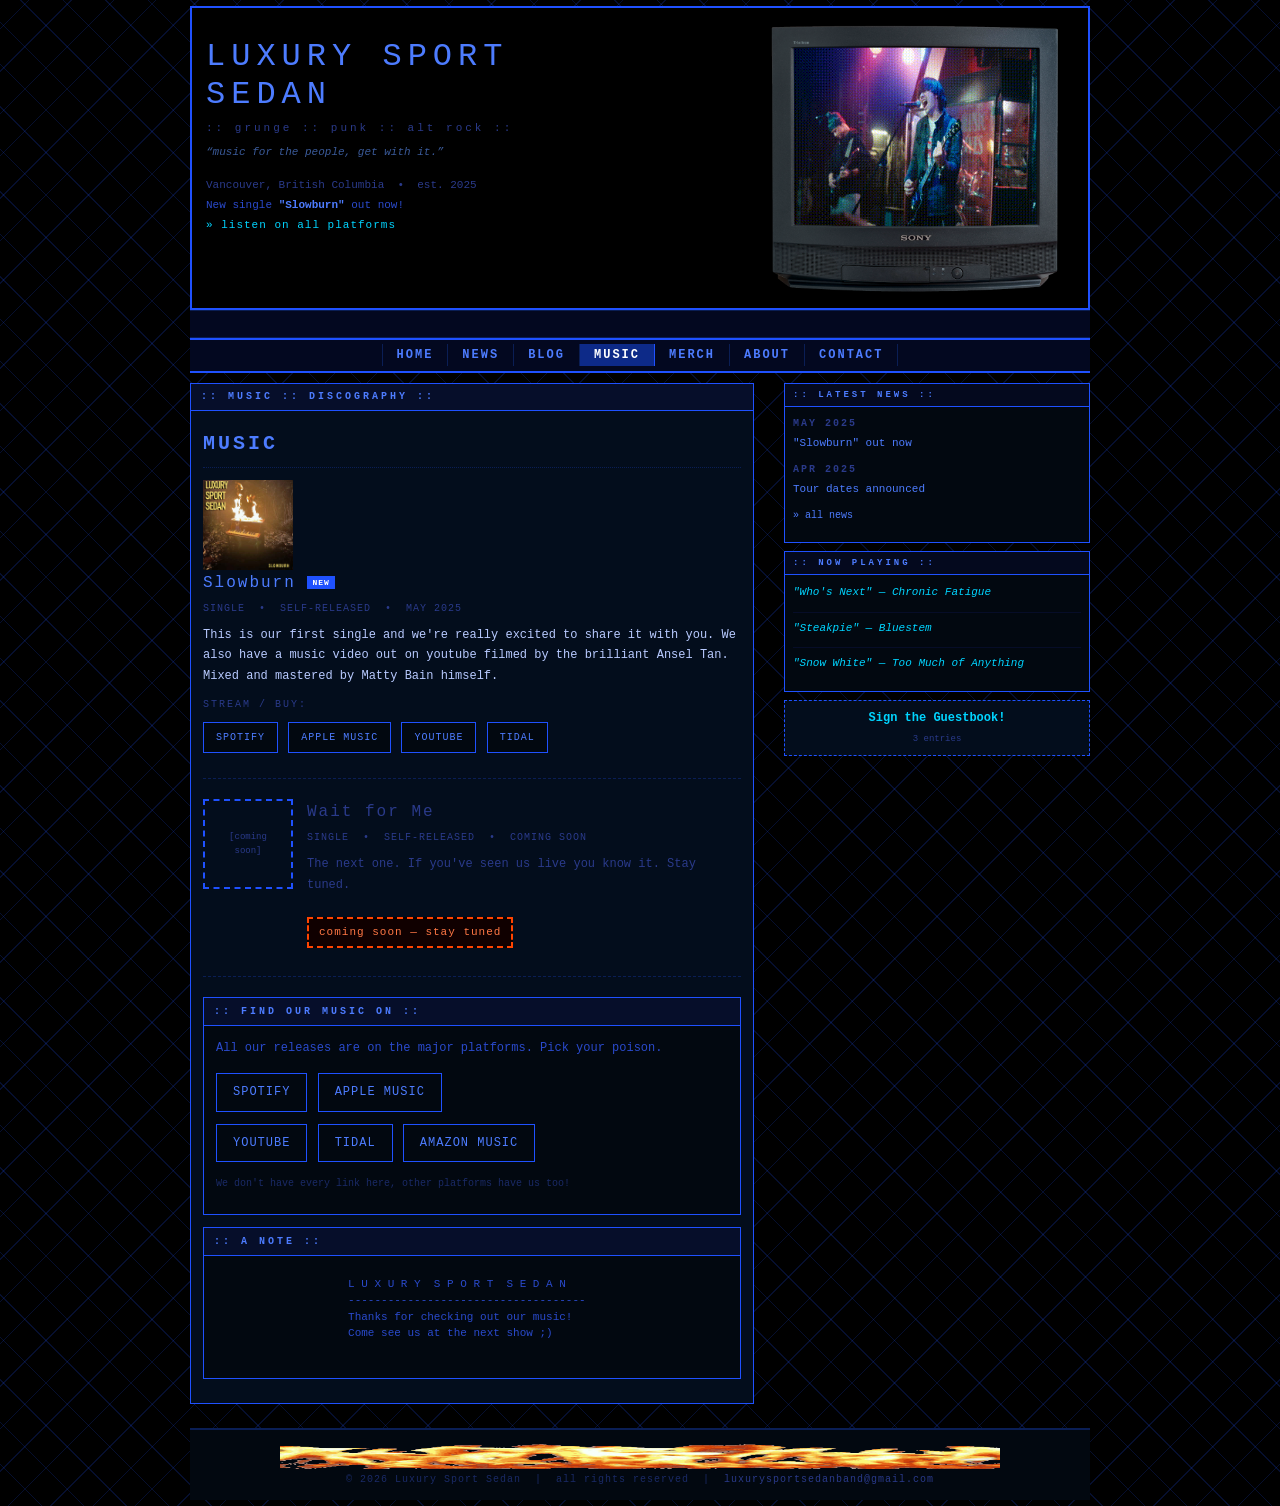
<file: music.html>
<!DOCTYPE HTML PUBLIC "-//W3C//DTD HTML 4.01 Transitional//EN"
 "http://www.w3.org/TR/html4/loose.dtd">
<html>
  <head>
    <title>Luxury Sport Sedan :: music</title>
    <meta http-equiv="Content-Type" content="text/html; charset=iso-8859-1">
    <meta name="description" content="Luxury Sport Sedan - discography and streaming links.">
    <meta name="viewport" content="width=device-width, initial-scale=1.0">
    <link rel="stylesheet" type="text/css" href="styles.css">
  </head>
  <body>

    <div class="wrapper">

      <!-- ==================== BANNER ==================== -->
      <div class="banner">
	<div class="banner-right">
	  <div class="tv-container">
	    <img src="assets/LSS.gif" class="tv-gif" alt="Luxury Sport Sedan - live">
	    <img src="assets/trinitron-roto.png" class="tv-overlay" alt="">
	  </div>
	</div>
	<div class="banner-left">
	  <p class="banner-title">Luxury Sport<br>Sedan</p>
	  <p class="banner-subtitle">:: grunge :: punk :: alt rock ::</p>
	  <p class="banner-tagline">&ldquo;music for the people, get with it.&rdquo;</p>
	  <p style="font-size:11px; color:#2a3a8a; margin-top:14px; line-height:1.8;">
            Vancouver, British Columbia &nbsp;&bull;&nbsp; est. 2025<br>
            <span style="color:#2a4acc;">New single <b style="color:#4d7cff;">"Slowburn"</b> out now!</span><br>
            <a href="music.html" style="font-size:11px; color:#00d4ff; letter-spacing:1px;">&raquo; listen on all platforms</a>
	  </p>
	</div>
	<div class="banner-clearfix"></div>
      </div>

      <!-- ==================== MARQUEE ==================== -->
      <div class="marquee-bar">
	<marquee scrollamount="2" behavior="scroll">
	  &nbsp;&nbsp;&nbsp;&nbsp;*** Luxury Sport Sedan *** "SLOWBURN" SINGLE OUT NOW *** MAY 28 - VANCOUVER - UNPLUGGED *** OTHER SHOWS OF THAT NATURE *** MUSIC FOR THE PEOPLE *** NEW SINGLE "SLIME" OUT SOON ***
	  &nbsp;&nbsp;&nbsp;&nbsp;
	</marquee>
      </div>

      <div class="navbar">
	<div class="navbar-inner">
	  <a href="index.html">Home</a><a href="news.html">News</a><a href="blog.html">Blog</a><a href="music.html" class="active">Music</a><a href="merch.html">Merch</a><a href="about.html">About</a><a href="contact.html">Contact</a>
	</div>
      </div>

      <div class="layout-container">

	<div class="main-content">

	  <div class="content-box">
            <div class="content-box-header">:: music :: discography ::</div>
            <div class="content-box-body">

              <h1>Music</h1>

              <!-- ============ SINGLE: SLOWBURN ============ -->
              <div class="album-block">
		<div class="album-cover">
			<img src="assets/slowburn-web.jpg" alt="slowburn" width="90" height="90"</img>
		</div>
		<div class="album-info">
		  <p class="album-title">Slowburn <span class="new-tag">NEW</span></p>
		  <p class="album-meta">
                    Single &nbsp;&bull;&nbsp; Self-released &nbsp;&bull;&nbsp; May 2025
		  </p>
		  <p style="font-size:12px; line-height:1.7; margin-bottom:10px;">
                    This is our first single and we're really excited to share it with you. We also have a music video out on youtube filmed by the brilliant Ansel Tan. Mixed and mastered by Matty Bain himself. 
		  </p>
		  <div class="streaming-section">
                    <p class="streaming-label">stream / buy:</p>
                    <a href="https://open.spotify.com/track/5fbqhvCpddQxkyBqV1mNNT?si=6464d9d062114d3d" class="stream-btn">Spotify</a>
                    <a href="https://music.apple.com/us/song/slowburn/1893718429" class="stream-btn">Apple Music</a>
		    <!-- <a href="#" class="stream-btn">Bandcamp</a>-->
		    <!-- <a href="#" class="stream-btn">SoundCloud</a>-->
                    <a href="https://youtu.be/hPZOFCpOOzM?si=jQc1VL9BDtHdqVqm" class="stream-btn">YouTube</a>
                    <a href="https://tidal.com/track/516199164/u" class="stream-btn">Tidal</a>
		  </div>
		</div>
		<div class="clearfix"></div>
              </div>

	      <!-- ============ EP: STATIC YOUTH ============ -->
            <!-- <div class="album-block">
		<div class="album-cover-placeholder">[ep art]</div>
		<div class="album-info">
		  <p class="album-title">[placeholder]</p>
		  <p class="album-meta">
                    EP (5 tracks) &nbsp;&bull;&nbsp; Self-released &nbsp;&bull;&nbsp; 2024
		  </p>
		  <p style="font-size:12px; line-height:1.7; margin-bottom:10px;">
                    [placeholder]
		  </p>
		  <div class="streaming-section">
                    <p class="streaming-label">stream / buy:</p>
                    <a href="#" class="stream-btn">Spotify</a>
                    <a href="#" class="stream-btn">Apple Music</a>
                    <a href="#" class="stream-btn">Bandcamp</a>
                    <a href="#" class="stream-btn">SoundCloud</a>
		    <a href="#" class="stream-btn">YouTube</a>
		  </div>
		  <p style="margin-top:12px; margin-bottom:4px; font-size:10px; color:#2a3a8a; text-transform:uppercase; letter-spacing:2px;">
                    &mdash; tracklist &mdash;
		  </p>
		  <ul class="tracklist">
                    <li><span class="track-num">01.</span> Ghost Frequency &nbsp;(3:52)</li>
                    <li><span class="track-num">02.</span> Youth Static &nbsp;(4:07)</li>
                    <li><span class="track-num">03.</span> Low Hum City &nbsp;(3:28)</li>
                    <li><span class="track-num">04.</span> Pale Rooms &nbsp;(5:14)</li>
                    <li><span class="track-num">05.</span> Drift &nbsp;(6:41)</li>
		  </ul>
		  <p style="font-size:10px; color:#1a2a66; margin-top:6px;">Total: 23:22</p>
		</div>
		<div class="clearfix"></div>
	     </div> -->

              <!-- ============ SINGLE: SLIME (upcoming) ============ -->
              <div class="album-block">
		<div class="album-cover-placeholder" style="border-style:dashed;">[coming<br>soon]</div>
		<div class="album-info">
		  <p class="album-title" style="color:#2a3a8a;">Wait for Me</p>
		  <p class="album-meta">
                    Single &nbsp;&bull;&nbsp; Self-released &nbsp;&bull;&nbsp; Coming Soon
		  </p>
		  <p style="font-size:12px; line-height:1.7; color:#2a3a8a;">
                    The next one. If you've seen us live you know it. Stay tuned.
		  </p>
		  <div class="under-construction" style="text-align:left; display:inline-block; padding:4px 10px;">
                    coming soon &mdash; stay tuned
		  </div>
		</div>
		<div class="clearfix"></div>
              </div>

              <!-- ============ WHERE TO FIND US ============ -->
              <div class="content-box" style="background-color:#020810; margin-top:6px;">
		<div class="content-box-header">:: find our music on ::</div>
		<div class="content-box-body">
		  <p style="font-size:12px; margin-bottom:12px; color:#2a4acc;">
                    All our releases are on the major platforms. Pick your poison.
		  </p>
		  <div style="margin-bottom:6px;">
                    <a href="https://open.spotify.com/artist/622alMW9kVfxG0SmPrDt5l?si=Ehl-rZfkSNiifzs_RGJJzQ" class="stream-btn" style="font-size:12px; padding:8px 16px;">Spotify</a>
                    <a href=https://music.apple.com/us/artist/luxury-sport-sedan/1893717961 class="stream-btn" style="font-size:12px; padding:8px 16px;">Apple Music</a>
		    <!-- <a href="#" class="stream-btn" style="font-size:12px; padding:8px 16px;">Bandcamp</a>-->
		  </div>
		  <div>
			  <!-- <a href="#" class="stream-btn" style="font-size:12px; padding:8px 16px;">SoundCloud</a>-->
                    <a href="https://music.youtube.com/channel/UCuPxHyXxWplVjVkNYC5zB_Q?si=gW9uupMdlDV-lAR-" class="stream-btn" style="font-size:12px; padding:8px 16px;">YouTube</a>
                    <a href="https://tidal.com/artist/78009438/u" class="stream-btn" style="font-size:12px; padding:8px 16px;">Tidal</a>
                    <a href="https://music.amazon.ca/artists/B0GXC9DXRW/luxury-sport-sedan?marketplaceId=ART4WZ8MWBX2Y&musicTerritory=CA&ref=dm_sh_1L8YLRCBeZqyV74gwY9jISMa9" class="stream-btn" style="font-size:12px; padding:8px 16px;">Amazon Music</a>
		  </div>
		  <p style="font-size:10px; color:#1a2a66; margin-top:10px;">
                    We don't have every link here, other platforms have us too!
		  </p>
		</div>
              </div>

              <!-- ============ ASCII ============ -->
              <div class="content-box" style="background-color:#020810; margin-top:6px;">
		<div class="content-box-header">:: a note ::</div>
		<div class="content-box-body">
		  <pre>
		    L U X U R Y  S P O R T  S E D A N
		    ------------------------------------
		    Thanks for checking out our music!
		    Come see us at the next show ;)
		  </pre>
		</div>
              </div>

            </div>
	  </div>

	</div><!-- /main-content -->

	<div class="sidebar">

	  <div class="sidebar-box">
            <div class="sidebar-box-header">:: latest news ::</div>
            <div class="sidebar-box-body">
              <p class="post-date">May 2025</p>
              <p style="margin:0 0 8px 0;"><a href="news.html">"Slowburn" out now</a></p>
              <p class="post-date">Apr 2025</p>
              <p style="margin:0 0 8px 0;"><a href="news.html">Tour dates announced</a></p>
              <p style="margin-top:6px; font-size:10px;"><a href="news.html">&raquo; all news</a></p>
            </div>
	  </div>

	 <!-- <div class="sidebar-box">
            <div class="sidebar-box-header">:: stream now ::</div>
            <div class="sidebar-box-body">
              <p style="font-size:11px; color:#2a3a8a; margin-bottom:8px;">Latest: "Slowburn"</p>
              <a href="#" class="stream-btn" style="display:block; text-align:center; margin-bottom:4px;">Spotify</a>
              <a href="#" class="stream-btn" style="display:block; text-align:center; margin-bottom:4px;">Apple Music</a>
              <a href="#" class="stream-btn" style="display:block; text-align:center; margin-bottom:4px;">Bandcamp</a>
              <a href="#" class="stream-btn" style="display:block; text-align:center;">SoundCloud</a>
            </div>
	 </div>-->

	  <div class="sidebar-box">
            <div class="sidebar-box-header">:: now playing ::</div>
            <div class="sidebar-box-body">
              <p class="now-playing-title">"Who's Next" &mdash; Chronic Fatigue</p>
              <hr class="thin">
              <p class="now-playing-title">"Steakpie" &mdash; Bluestem</p>
              <hr class="thin">
              <p class="now-playing-title">"Snow White" &mdash; Too Much of Anything</p>
            </div>
	  </div>


	  <div class="guestbook-box">
            <a href="contact.html">Sign the Guestbook!</a>
            <p style="font-size:9px; color:#2a3a8a; margin:4px 0 0 0;">3 entries</p>
	  </div>

	</div><!-- /sidebar -->

	<div class="layout-clearfix"></div>
      </div>

      <!-- ==================== FOOTER ==================== -->
      <div class="footer">
	<img src="assets/divider.gif" alt="------" width="720" height="30"><br>
	&copy; 2026 Luxury Sport Sedan &nbsp;|&nbsp; all rights reserved &nbsp;|&nbsp;
	<a href="contact.html">luxurysportsedanband@gmail.com</a><br>
	<!-- <div class="footer-badges"> -->
	  <!--   <span class="badge">html 4.01</span> -->
	  <!--   <span class="badge">no frames</span> -->
	  <!--   <span class="badge">anti-pop</span> -->
	  <!--   <span class="badge">loud music</span> -->
	  <!-- </div> -->
      </div>

    </div>
  </body>
</html>
</file>
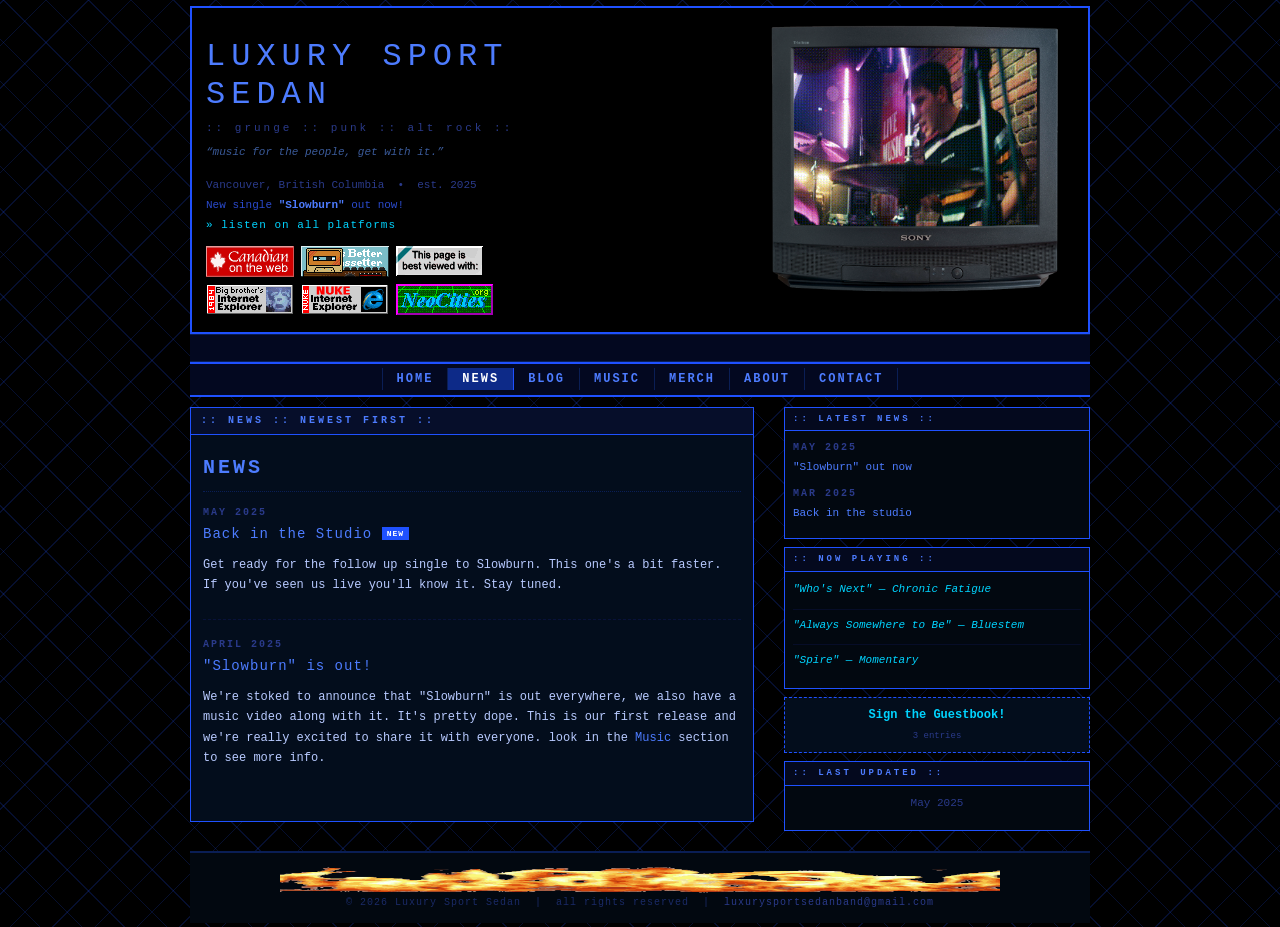
<file: news.html>
<!DOCTYPE HTML PUBLIC "-//W3C//DTD HTML 4.01 Transitional//EN"
 "http://www.w3.org/TR/html4/loose.dtd">
<html>
  <head>
    <title>Luxury Sport Sedan :: news</title>
    <meta http-equiv="Content-Type" content="text/html; charset=iso-8859-1">
    <meta name="description" content="Luxury Sport Sedan - news and updates.">
    <meta name="viewport" content="width=device-width, initial-scale=1.0">
    <link rel="stylesheet" type="text/css" href="styles.css">
  </head>
  <body>

    <div class="wrapper">

      <!-- ==================== BANNER ==================== -->
      <div class="banner">
	<div class="banner-right">
	  <div class="tv-container">
	    <img src="assets/LSS.gif" class="tv-gif" alt="Luxury Sport Sedan - live">
	    <img src="assets/trinitron-roto.png" class="tv-overlay" alt="">
	  </div>
	</div>
	<div class="banner-left">
	  <p class="banner-title">Luxury Sport<br>Sedan</p>
	  <p class="banner-subtitle">:: grunge :: punk :: alt rock ::</p>
	  <p class="banner-tagline">&ldquo;music for the people, get with it.&rdquo;</p>
	  <p style="font-size:11px; color:#2a3a8a; margin-top:14px; line-height:1.8;">
            Vancouver, British Columbia &nbsp;&bull;&nbsp; est. 2025<br>
            <span style="color:#2a4acc;">New single <b style="color:#4d7cff;">"Slowburn"</b> out now!</span><br>
            <a href="music.html" style="font-size:11px; color:#00d4ff; letter-spacing:1px;">&raquo; listen on all platforms</a>
	  </p>
	  <div>
		<img src="assets/buttons/cdaweb.gif" alt="">
		<img src="assets/buttons/cassette.gif" alt="">
		<img src="assets/buttons/best_ns.gif" alt="">
	  </div>
	  <div>
		<img src="assets/buttons/ie1984.gif"alt="">
		<img src="assets/buttons/ienuke.gif"alt="">
		<img src="assets/buttons/neocities3.gif" alt="">

	  </div>
	</div>
	<div class="banner-clearfix"></div>
      </div>

      <!-- ==================== MARQUEE ==================== -->
      <div class="marquee-bar">
	<marquee scrollamount="2" behavior="scroll">
	  &nbsp;&nbsp;&nbsp;&nbsp;*** Luxury Sport Sedan *** "SLOWBURN" SINGLE OUT NOW *** MAY 28 - VANCOUVER - UNPLUGGED *** OTHER SHOWS OF THAT NATURE *** MUSIC FOR THE PEOPLE *** NEW SINGLE "SLIME" OUT SOON ***
	  &nbsp;&nbsp;&nbsp;&nbsp;
	</marquee>
      </div>

      <div class="navbar">
	<div class="navbar-inner">
	  <a href="index.html">Home</a><a href="news.html" class="active">News</a><a href="blog.html">Blog</a><a href="music.html">Music</a><a href="merch.html">Merch</a><a href="about.html">About</a><a href="contact.html">Contact</a>
	</div>
      </div>

      <div class="layout-container">

	<div class="main-content">

	  <div class="content-box">
            <div class="content-box-header">:: news :: newest first ::</div>
            <div class="content-box-body">

              <h1>News</h1>

              <div class="news-entry">
		<p class="post-date">May 2025</p>
		<p class="post-title">Back in the Studio <span class="new-tag">NEW</span></p>
		<p>
		  Get ready for the follow up single to Slowburn. This one's a bit faster. If you've seen us live you'll know it. Stay tuned.
		</p>
              </div>

              <div class="news-entry">
		<p class="post-date">April 2025</p>
		<p class="post-title">"Slowburn" is out!</p>
		<p>
		We're stoked to announce that "Slowburn" is out everywhere, we also have a music video along with it. It's pretty dope. This is our first release and we're really excited to share it with everyone. look in the <a href="music.html">Music</a> section to see more info.
		</p>
		<!--<div class="table-scroll">
		  <table class="data-table" cellpadding="0" cellspacing="0">
		    <tr>
		      <th>Date</th><th>City</th><th>Venue</th>
		    </tr>
		    <tr>
		      <td>May 28</td><td>Vancouver, BC</td><td>Unplugged</td>
		    </tr>
		    <tr class="alt">
		      <td>Jun 4</td><td>Victoria, BC</td><td>Lucky Bar</td>
		    </tr>
		    <tr>
		      <td>Jun 11</td><td>Halifax, NS</td><td>The Seahorse Tavern</td>
		    </tr>
		    <tr class="alt">
		      <td>Jun 18</td><td>Toronto, ON</td><td>The Horseshoe</td>
		    </tr>
		  </table>
		</div>
		<p style="font-size:10px; color:#1a2a66; margin-top:6px;">
		  More dates might happen. Check back here or follow us somewhere.
		</p>-->
	      </div>

             <!-- <div class="news-entry">
		<p class="post-date">March 2025</p>
		<p class="post-title">Back in the Studio</p>
		<p>
		  We've been recording new material for the past few weeks. Not ready to say what
		  it is yet but it's loud and we're happy with it. "Slowburn" is the first piece
		  of it. "Slime" is coming.
		</p>
              </div>

              <div class="news-entry">
		<p class="post-date">January 2025</p>
		<p class="post-title">Website Launched</p>
		<p>
		  Welcome to luxurysportsedan.net. This is where we put everything now.
		  We built it ourselves. It works best on a real computer but we tried to make
		  it work on phones too.
		</p>
		</div>-->

	    </div>
	  </div>

	</div><!-- /main-content -->

	<div class="sidebar">

	  <div class="sidebar-box">
            <div class="sidebar-box-header">:: latest news ::</div>
            <div class="sidebar-box-body">
              <p class="post-date">May 2025</p>
              <p style="margin:0 0 8px 0;"><a href="#">"Slowburn" out now</a></p>
              <p class="post-date">Mar 2025</p>
              <p style="margin:0 0 8px 0;"><a href="#">Back in the studio</a></p>
            </div>
	  </div>

	  <div class="sidebar-box">
            <div class="sidebar-box-header">:: now playing ::</div>
            <div class="sidebar-box-body">
              <p class="now-playing-title">"Who's Next" &mdash; Chronic Fatigue</p>
              <hr class="thin">
              <p class="now-playing-title">"Always Somewhere to Be" &mdash; Bluestem</p>
              <hr class="thin">
              <p class="now-playing-title">"Spire" &mdash; Momentary</p>
            </div>
	  </div>

	  <div class="guestbook-box">
            <a href="contact.html">Sign the Guestbook!</a>
            <p style="font-size:9px; color:#2a3a8a; margin:4px 0 0 0;">3 entries</p>
	  </div>

	  <div class="sidebar-box">
            <div class="sidebar-box-header">:: last updated ::</div>
            <div class="sidebar-box-body">
              <p style="text-align:center; color:#2a3a8a; font-size:11px;">May 2025</p>
            </div>
	  </div>

	</div><!-- /sidebar -->

	<div class="layout-clearfix"></div>
      </div>

      <!-- ==================== FOOTER ==================== -->
      <div class="footer">
	<img src="assets/divider.gif" alt="------" width="720" height="30"><br>
	&copy; 2026 Luxury Sport Sedan &nbsp;|&nbsp; all rights reserved &nbsp;|&nbsp;
	<a href="contact.html">luxurysportsedanband@gmail.com</a><br>
	<!-- <div class="footer-badges"> -->
	  <!--   <span class="badge">html 4.01</span> -->
	  <!--   <span class="badge">no frames</span> -->
	  <!--   <span class="badge">anti-pop</span> -->
	  <!--   <span class="badge">loud music</span> -->
	  <!-- </div> -->
      </div>

    </div>
  </body>
</html>
</file>
<file: styles.css>
@import url('https://fonts.googleapis.com/css2?family=Silkscreen:wght@400;700&display=swap');

/* RESET / BASE */
*, *:before, *:after {
    box-sizing: border-box;
}

body {
    background-color: #000000;
    background-image:
        repeating-linear-gradient(
            45deg,
            transparent 0,
            transparent 29px,
            rgba(31, 81, 255, 0.18) 29px,
            rgba(31, 81, 255, 0.18) 30px
        ),
        repeating-linear-gradient(
            -45deg,
            transparent 0,
            transparent 29px,
            rgba(31, 81, 255, 0.18) 29px,
            rgba(31, 81, 255, 0.18) 30px
        );
    color: #b8caff;
    font-family: 'decoder', monospace;
    font-size: 14px;
    margin: 0;
    padding: 8px;
    -webkit-font-smoothing: none;
    -moz-osx-font-smoothing: grayscale;
    font-smooth: never;
    line-height: 1.6;
}

a {
    color: #4d7cff;
    text-decoration: none;
}

a:hover {
    color: #00d4ff;
    text-decoration: underline;
}

a:visited {
    color: #2a3a8a;
}

/* ---- WRAPPER ---- */
.wrapper {
    width: 100%;
    max-width: 900px;
    margin: 0 auto;
}

/* ---- BANNER ---- */
.banner {
    background-color: #000000;
    border: 2px solid #1F51FF;
    padding: 10px 14px;
    margin-bottom: 0;
    overflow: hidden;
}

.banner-left {
    width: 100%;
    padding-top: 10px;
}

.banner-right {
    text-align: center;
    margin: 12px auto 6px auto;
}

.banner-title {
    font-family: 'decoder', monospace;
    font-size: 28px;
    color: #4d7cff;
    letter-spacing: 6px;
    text-transform: uppercase;
    margin: 0 0 4px 0;
    padding: 0;
    line-height: 1.2;
}

.banner-subtitle {
    font-size: 11px;
    color: #2a3a8a;
    letter-spacing: 3px;
    font-family: 'decoder', monospace;
    margin: 0 0 6px 0;
}

.banner-tagline {
    font-family: 'decoder', monospace;
    font-size: 11px;
    color: #3a5a99;
    font-style: italic;
    margin: 0;
}

.banner-clearfix {
    clear: both;
    height: 0;
    font-size: 0;
    line-height: 0;
}

/* ---- TV OVERLAY ---- */
.tv-container {
    position: relative;
    display: inline-block;
    width: 320px;
}

.tv-overlay {
    position: relative; /* sits on top in stacking order */
    display: block;
    width: 100%;
    height: auto;
    z-index: 2;
    pointer-events: none; /* clicks pass through to gif underneath */
}

.tv-gif {
    position: absolute;
    z-index: 1;
    top:  10%;
    left: 12%;
    width: 77%;
    height: auto;
}

/* ---- MARQUEE BAR ---- */
.marquee-bar {
    background-color: #030820;
    border-top: 1px solid #0a1e55;
    border-bottom: 1px solid #0a1e55;
    padding: 4px 0;
    overflow: hidden;
}

.marquee-bar marquee {
    color: #2a4acc;
    font-family: 'decoder', monospace;
    font-size: 11px;
    letter-spacing: 2px;
}

/* ---- NAVBAR ---- */
.navbar {
    background-color: #030820;
    border-top: 2px solid #1F51FF;
    border-bottom: 2px solid #1F51FF;
    padding: 4px;
    margin-bottom: 10px;
}

.navbar-inner {
    text-align: center;
    padding: 2px 0;
}

.navbar a {
    display: inline-block;
    color: #4d7cff;
    font-family: 'decoder', monospace;
    font-size: 12px;
    font-weight: bold;
    text-transform: uppercase;
    letter-spacing: 2px;
    padding: 5px 10px;
    margin: 2px 1px;
    border: 1px solid #0a1e55;
    text-decoration: none;
}

.navbar a:hover {
    color: #ffffff;
    background-color: #1F51FF;
    text-decoration: none;
    border-color: #1F51FF;
}

.navbar a.active {
    color: #ffffff;
    background-color: #0d2a88;
    border-color: #1F51FF;
    text-decoration: none;
}

/* ---- LAYOUT: MOBILE FIRST ---- */
.layout-container {
    width: 100%;
    overflow: hidden;
}

.main-content {
    width: 100%;
    padding: 0;
    margin-bottom: 12px;
}

.sidebar {
    width: 100%;
}

.layout-clearfix {
    clear: both;
    height: 0;
    font-size: 0;
    line-height: 0;
}

/* ---- LAYOUT: DESKTOP ---- */
@media (min-width: 720px) {

    body {
        font-size: 12px;
        padding: 6px;
    }

    .banner-left {
        float: left;
        width: 400px;
        padding-top: 20px;
    }

    .banner-right {
        float: right;
        margin: 0 0 0 10px;
        text-align: left;
    }

    .banner-title {
        font-size: 32px;
    }

    .crt-screen {
        width: 290px;
        height: 216px;
    }

    .crt-screen img {
        width: 290px;
        height: 216px;
    }

    .crt-housing {
        padding: 10px 14px 8px 14px;
    }

    .navbar a {
        display: inline;
        margin: 0;
        padding: 4px 14px;
        border: none;
        border-right: 1px solid #0a1e55;
    }

    .navbar a:first-child {
        border-left: 1px solid #0a1e55;
    }

    .navbar a:hover {
        border-color: transparent;
    }

    .main-content {
        float: left;
        width: 64%;
        padding-right: 12px;
        margin-bottom: 0;
    }

    .sidebar {
        float: right;
        width: 34%;
    }

}

/* ---- CONTENT BOXES ---- */
.content-box {
    background-color: #030d1c;
    border: 1px solid #1F51FF;
    margin-bottom: 12px;
}

.content-box-header {
    background-color: #060e2a;
    border-bottom: 1px solid #1F51FF;
    padding: 5px 10px;
    font-size: 10px;
    letter-spacing: 3px;
    text-transform: uppercase;
    color: #4d7cff;
    font-family: 'decoder', monospace;
    font-weight: bold;
}

.content-box-body {
    padding: 12px;
    line-height: 1.7;
}

/* ---- SIDEBAR BOXES ---- */
.sidebar-box {
    background-color: #020810;
    border: 1px solid #1F51FF;
    margin-bottom: 8px;
    width: 100%;
}

.sidebar-box-header {
    background-color: #04091e;
    border-bottom: 1px solid #1F51FF;
    padding: 4px 8px;
    font-size: 9px;
    letter-spacing: 3px;
    text-transform: uppercase;
    color: #4d7cff;
    font-weight: bold;
    font-family: 'decoder', monospace;
}

.sidebar-box-body {
    padding: 8px;
    font-size: 11px;
    line-height: 1.7;
    color: #8899cc;
}

.sidebar-box-body a {
    color: #4d7cff;
}

.sidebar-box-body a:hover {
    color: #00d4ff;
}

/* ---- HEADINGS ---- */
h1 {
    font-family: 'decoder', monospace;
    color: #4d7cff;
    font-size: 20px;
    border-bottom: 1px dotted #0a1e55;
    margin: 4px 0 12px 0;
    padding-bottom: 6px;
    letter-spacing: 3px;
    text-transform: uppercase;
}

h2 {
    font-family: 'decoder', monospace;
    color: #3a62dd;
    font-size: 15px;
    margin: 12px 0 6px 0;
    letter-spacing: 2px;
}

h3 {
    font-family: 'decoder', monospace;
    color: #2a4acc;
    font-size: 11px;
    margin: 8px 0 4px 0;
    text-transform: uppercase;
    letter-spacing: 2px;
}

p {
    margin: 0 0 10px 0;
    line-height: 1.7;
}

/* ---- HORIZONTAL RULES ---- */
hr.divider {
    border: 0;
    border-top: 1px dashed #0a1e55;
    margin: 12px 0;
    color: #0a1e55;
}

hr.fancy {
    border: 0;
    border-top: 2px solid #0d2266;
    border-bottom: 1px solid #1F51FF;
    margin: 16px 0;
}

hr.thin {
    border: 0;
    border-top: 1px solid #060d28;
    margin: 6px 0;
}

/* ---- SCROLLABLE TABLES (mobile) ---- */
.table-scroll {
    overflow-x: auto;
    -webkit-overflow-scrolling: touch;
    margin-bottom: 8px;
}

/* ---- DATA TABLES ---- */
.data-table {
    width: 100%;
    border-collapse: collapse;
    font-size: 12px;
    min-width: 480px;
}

.data-table th {
    background-color: #060e2a;
    color: #4d7cff;
    padding: 6px 10px;
    text-align: left;
    border: 1px solid #0a1e55;
    letter-spacing: 2px;
    font-size: 10px;
    text-transform: uppercase;
    font-family: 'decoder', monospace;
}

.data-table td {
    padding: 6px 10px;
    border: 1px solid #080e24;
    vertical-align: top;
}

.data-table tr.alt td {
    background-color: #040b1a;
}

/* ---- NEWS / BLOG ---- */
.post-date {
    color: #2a3a8a;
    font-size: 10px;
    letter-spacing: 2px;
    text-transform: uppercase;
    font-weight: bold;
    margin-bottom: 2px;
    font-family: 'decoder', monospace;
}

.post-title {
    color: #4d7cff;
    font-size: 14px;
    font-family: 'decoder', monospace;
    margin: 0 0 8px 0;
    letter-spacing: 1px;
}

.news-entry {
    margin-bottom: 16px;
    padding-bottom: 14px;
    border-bottom: 1px dashed #08123a;
}

.news-entry:last-child {
    border-bottom: none;
}

/* ---- HIT COUNTER ---- */
.hit-counter-wrap {
    text-align: center;
    margin: 6px 0;
}

.hit-counter {
    background-color: #000000;
    border: 2px inset #1a1a2e;
    color: #00ff55;
    font-family: 'decoder', monospace;
    font-size: 16px;
    letter-spacing: 4px;
    padding: 4px 10px;
    display: inline-block;
}

.hit-counter-label {
    font-size: 9px;
    color: #2a3a8a;
    letter-spacing: 1px;
    display: block;
    margin-top: 3px;
    font-family: 'decoder', monospace;
}

/* ---- GUESTBOOK ---- */
.guestbook-box {
    background-color: #030d1c;
    border: 1px dashed #1F51FF;
    padding: 8px;
    text-align: center;
    margin: 8px 0;
}

.guestbook-box a {
    color: #00d4ff;
    font-weight: bold;
    font-size: 12px;
    font-family: 'decoder', monospace;
}

/* ---- UNDER CONSTRUCTION ---- */
.under-construction {
    background-color: #100000;
    border: 2px dashed #ff4400;
    padding: 6px 10px;
    font-size: 11px;
    color: #ff7744;
    text-align: center;
    margin: 12px 0;
    letter-spacing: 1px;
    font-family: 'decoder', monospace;
}

/* ---- STREAMING BUTTONS ---- */
.streaming-section {
    margin: 10px 0 6px 0;
}

.streaming-label {
    font-size: 10px;
    color: #2a3a8a;
    text-transform: uppercase;
    letter-spacing: 2px;
    margin-bottom: 6px;
    font-family: 'decoder', monospace;
}

.stream-btn {
    display: inline-block;
    padding: 6px 12px;
    margin: 3px 3px 3px 0;
    font-family: 'decoder', monospace;
    font-size: 10px;
    text-transform: uppercase;
    letter-spacing: 1px;
    border: 1px solid #1F51FF;
    color: #4d7cff;
    text-decoration: none;
    background-color: #020810;
}

.stream-btn:hover {
    background-color: #1F51FF;
    color: #ffffff;
    text-decoration: none;
}

.stream-btn:visited {
    color: #4d7cff;
}

/* ---- ALBUM LISTING ---- */
.album-block {
    margin-bottom: 20px;
    padding-bottom: 16px;
    border-bottom: 1px dashed #0a1e55;
}

.album-block:last-child {
    border-bottom: none;
}

.album-cover-placeholder {
    width: 90px;
    height: 90px;
    background-color: #030d1c;
    border: 2px solid #1F51FF;
    float: left;
    margin: 0 14px 8px 0;
    text-align: center;
    font-size: 9px;
    color: #2a3a8a;
    padding-top: 30px;
    font-family: 'decoder', monospace;
    line-height: 1.5;
}

.album-info {
    overflow: hidden;
}

.album-title {
    font-family: 'decoder', monospace;
    font-size: 16px;
    color: #4d7cff;
    margin: 0 0 3px 0;
    letter-spacing: 2px;
}

.album-meta {
    font-size: 10px;
    color: #2a3a8a;
    letter-spacing: 1px;
    margin-bottom: 8px;
    text-transform: uppercase;
}

.tracklist {
    list-style: none;
    padding: 0;
    margin: 6px 0;
}

.tracklist li {
    padding: 3px 0;
    border-bottom: 1px solid #08102a;
    font-size: 11px;
    color: #8899cc;
    font-family: 'decoder', monospace;
}

.track-num {
    color: #1a2a66;
    margin-right: 8px;
    font-family: 'decoder', monospace;
}

.clearfix {
    clear: both;
    height: 0;
    font-size: 0;
    line-height: 0;
}

/* ---- MEMBER BIOS ---- */
.member-block {
    margin-bottom: 16px;
    padding: 10px;
    background-color: #020810;
    border-left: 3px solid #1F51FF;
    border-bottom: 1px solid #060d28;
    overflow: hidden;
}

.member-photo-placeholder {
    width: 70px;
    height: 80px;
    background-color: #030d1c;
    border: 2px solid #1F51FF;
    float: left;
    margin: 0 14px 4px 0;
    text-align: center;
    font-size: 8px;
    color: #1a2a66;
    padding-top: 28px;
    font-family: 'decoder', monospace;
    line-height: 1.5;
}

.member-name {
    color: #4d7cff;
    font-size: 14px;
    font-family: 'decoder', monospace;
    margin: 0 0 3px 0;
    letter-spacing: 3px;
}

.member-role {
    font-size: 9px;
    color: #2a3a8a;
    text-transform: uppercase;
    letter-spacing: 3px;
    margin-bottom: 8px;
    font-weight: bold;
    font-family: 'decoder', monospace;
}

/* ---- MERCH ---- */
.merch-note {
    font-size: 10px;
    color: #2a3a8a;
    letter-spacing: 1px;
    margin-bottom: 12px;
    font-style: italic;
}

.availability-yes {
    color: #44ff88;
    font-weight: bold;
}

.availability-low {
    color: #ffcc00;
    font-weight: bold;
}

.availability-sold {
    color: #ff4444;
    font-weight: bold;
    text-transform: uppercase;
}

/* ---- CONTACT ---- */
.contact-block {
    background-color: #020810;
    border: 1px dashed #1F51FF;
    padding: 12px;
    margin-bottom: 14px;
}

.contact-label {
    color: #2a4acc;
    font-size: 10px;
    text-transform: uppercase;
    letter-spacing: 2px;
    font-weight: bold;
    margin-bottom: 4px;
    font-family: 'decoder', monospace;
}

/* ---- NEW TAG ---- */
.new-tag {
    background-color: #1F51FF;
    color: #ffffff;
    font-size: 8px;
    padding: 2px 5px;
    font-weight: bold;
    letter-spacing: 1px;
    text-transform: uppercase;
    font-family: 'decoder', monospace;
    vertical-align: middle;
}

/* ---- STAR BULLET ---- */
.star-bullet {
    color: #1a2a66;
    margin-right: 4px;
}

/* ---- NOW PLAYING ---- */
.now-playing-title {
    color: #00d4ff;
    font-style: italic;
    font-size: 11px;
    font-family: 'decoder', monospace;
}

/* ---- BLOCKQUOTE ---- */
blockquote {
    border-left: 3px solid #1F51FF;
    margin: 10px 0 10px 8px;
    padding-left: 12px;
    color: #3a5a99;
    font-style: italic;
}

/* ---- PRE ---- */
pre {
    font-family: 'decoder', monospace;
    font-size: 11px;
    color: #2a4acc;
    line-height: 1.5;
    margin: 8px 0;
}

/* ---- FOOTER ---- */
.footer {
    background-color: #020810;
    border-top: 2px solid #0a1e55;
    padding: 10px;
    text-align: center;
    margin-top: 12px;
    font-size: 10px;
    color: #1a2a66;
    letter-spacing: 1px;
    line-height: 2.0;
    font-family: 'decoder', monospace;
    clear: both;
}

.footer a {
    color: #2a3a8a;
}

.footer-badges {
    margin: 6px 0 0 0;
}

.badge {
    display: inline-block;
    background-color: #020810;
    border: 1px solid #0a1e55;
    color: #1a2a66;
    font-size: 8px;
    padding: 2px 7px;
    margin: 0 2px;
    letter-spacing: 1px;
    font-family: 'decoder', monospace;
    text-transform: uppercase;
}

/* ---- INLINE COLOR OVERRIDES (for old inline styles) ---- */
.blue-text { color: #4d7cff; }
.muted-text { color: #2a3a8a; }
.cyan-text { color: #00d4ff; }
.green-text { color: #44ff88; }
</file>
